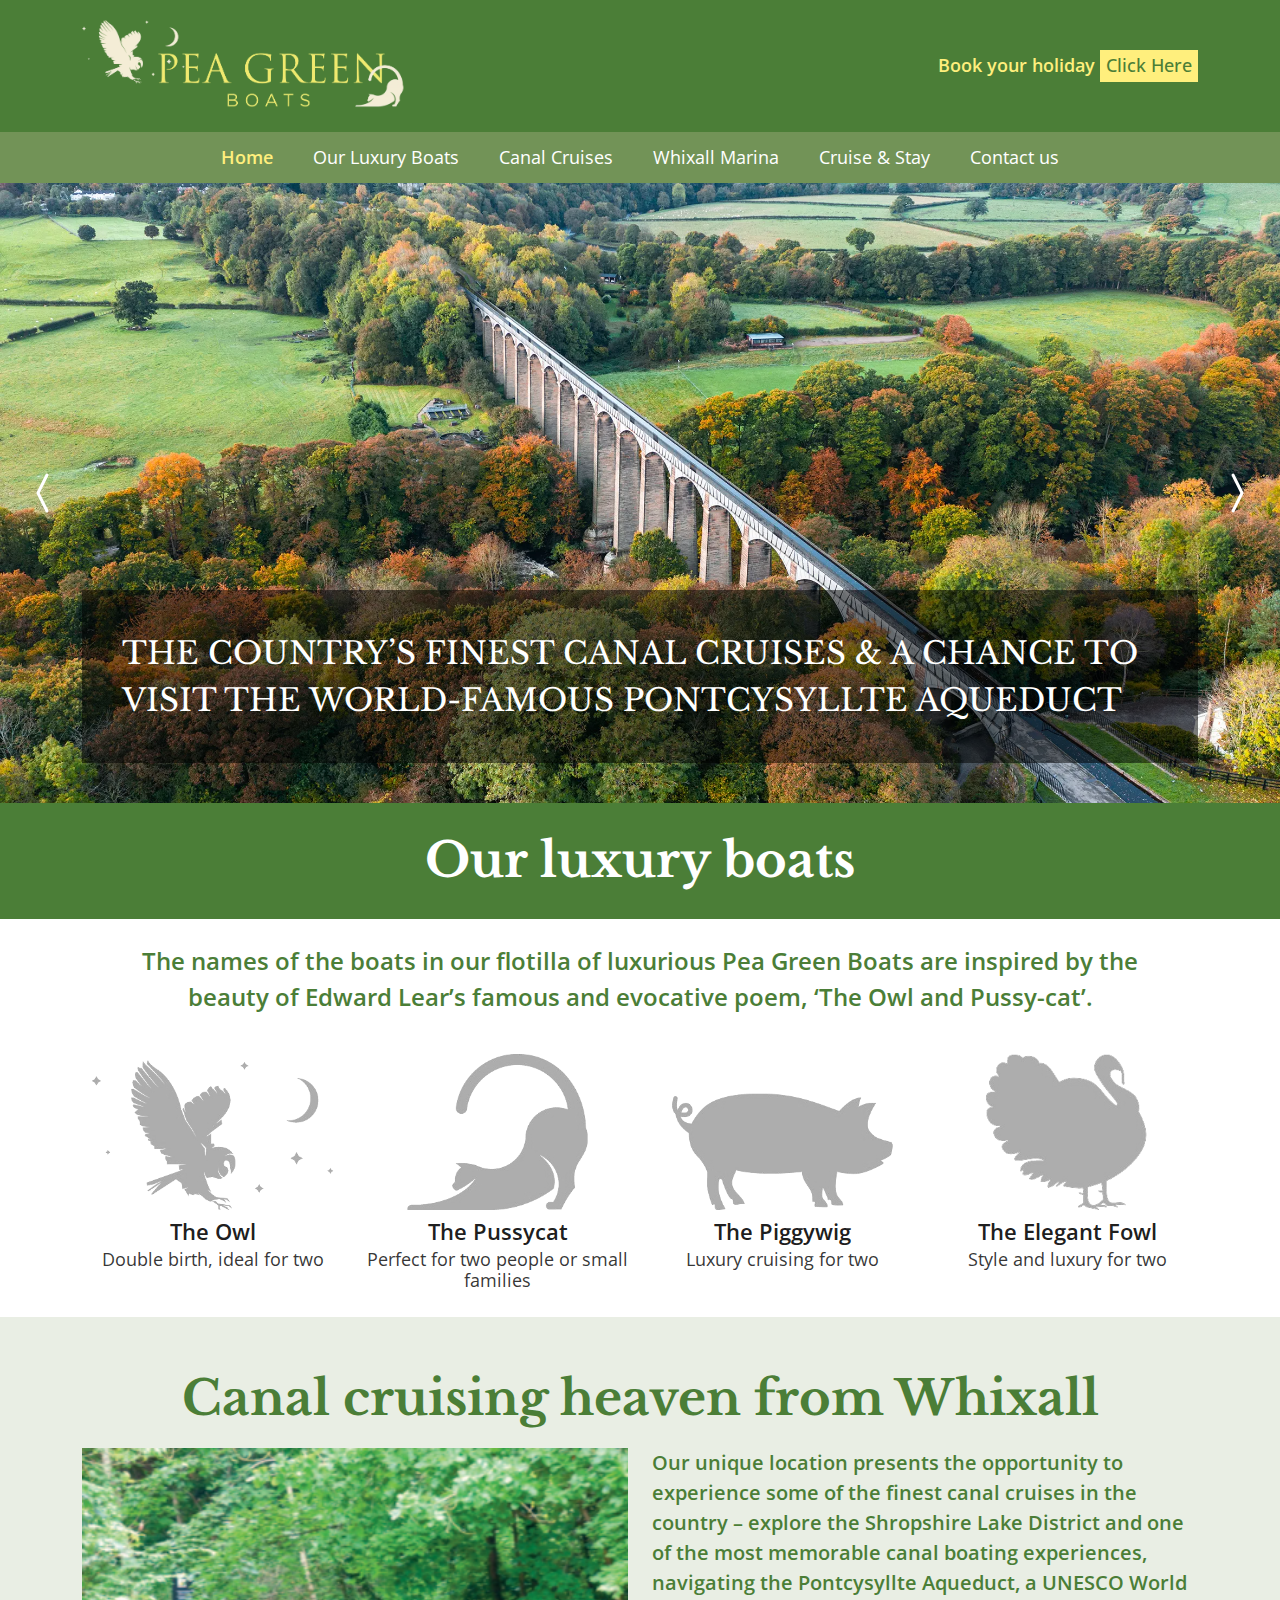
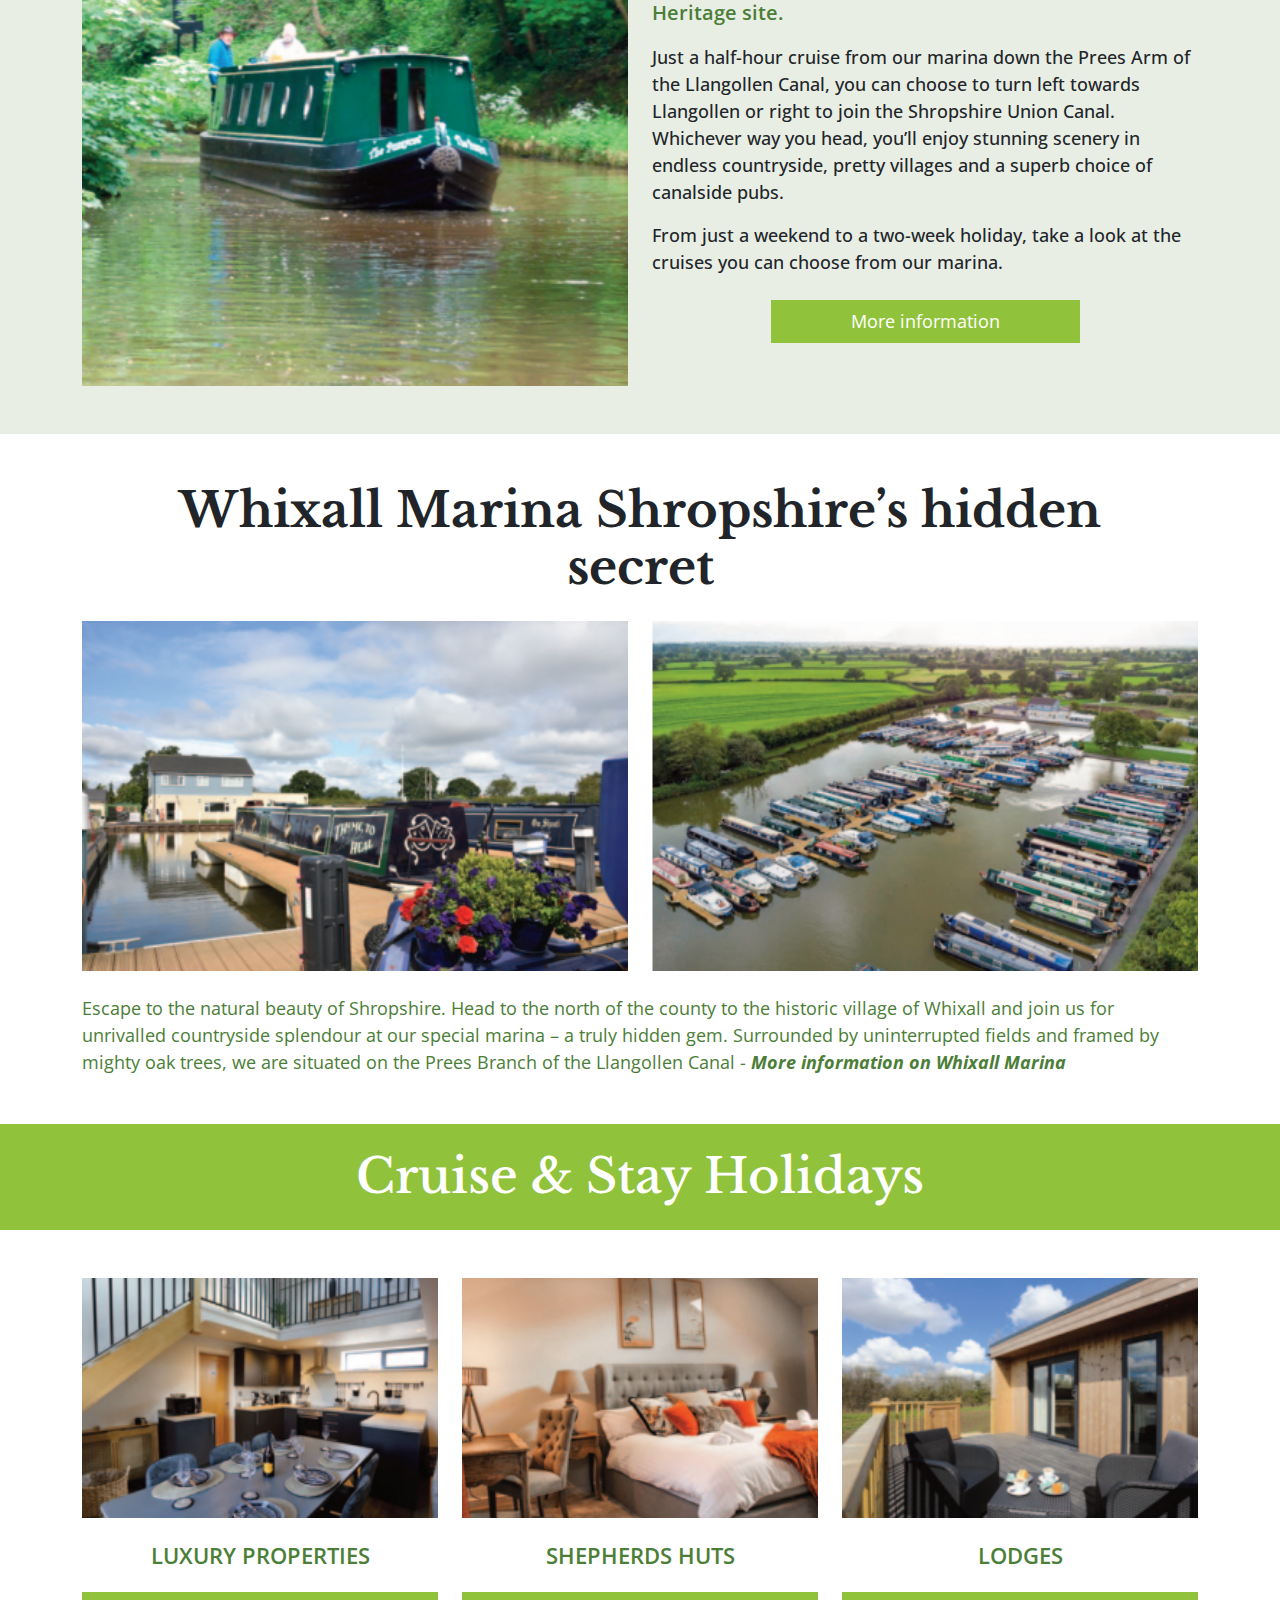
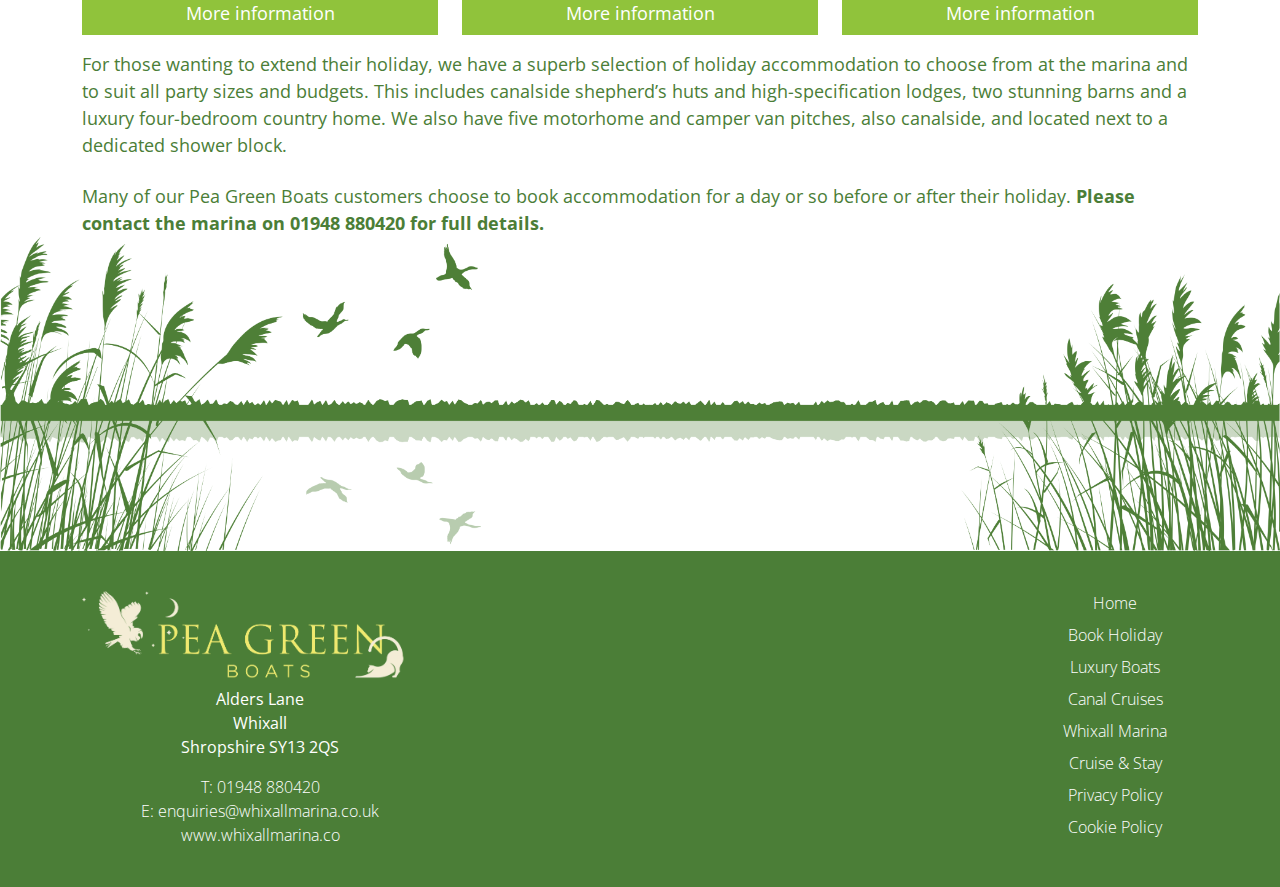
<file: index.html>
<!DOCTYPE html>
<html lang="en">
<head>
    <meta charset="UTF-8">
    <meta name="viewport" content="width=device-width, initial-scale=1.0">
    
    <!-- Title -->
    <title>Home - PeaGreenBoats</title>
    
    <!-- Favicon -->
    <link rel="shortcut icon" href="images/favicon.webp" type="image/x-icon">

    <!-- Font family -->
    <link rel="preconnect" href="https://fonts.googleapis.com">
    <link rel="preconnect" href="https://fonts.gstatic.com" crossorigin>
    <link href="https://fonts.googleapis.com/css2?family=Libre+Baskerville:ital,wght@0,400;0,700;1,400&family=Open+Sans:ital,wght@0,300..800;1,300..800&display=swap" rel="stylesheet">

    <!-- Font awesome -->
    <link rel="stylesheet" href="css/all.min.css">

    <!-- Bootstrap 5 -->
    <link rel="stylesheet" href="css/bootstrap.min.css">

    <!-- Slick CSS -->
    <link rel="stylesheet" href="css/slick.css">

    <!-- Animate CSS -->
    <link rel="stylesheet" href="css/animate.css">

    <!-- Main Style Sheet -->
    <link rel="stylesheet" href="css/style.css">

    <!-- Responsive Style Sheet -->
    <link rel="stylesheet" href="css/responsive.css">
</head>
<body>
    <!-- Header Start -->
    <header class="main-header">
        <!-- Header top start -->
        <div class="header-top">
            <div class="container">
                <div class="row justify-content-between align-items-center">
                    <div class="col-lg-4 col-md-5 col-6 col-xl-4 col-xxl-5">
                        <a href="index.html" class="w-100">
                            <img src="images/logo.webp" class="w-100" alt="PeaGreenBoats logo">
                        </a>
                    </div>
                    <div class="col-lg-6 col-md-6 col-6 text-end">
                        <div class="d-flex justify-content-end gap-3 align-items-center">
                            <p>
                                <span class="d-none d-sm-inline-block">Book your holiday</span>
                                <a href="#">
                                    <span class="d-none d-sm-inline-block">Click Here</span>
                                    <span class="d-sm-inline-block d-sm-none">Book Here</span>
                                </a>
                            </p>
                            <button type="button" class="solidbar">
                                <i class="fa-solid fa-bars"></i>
                            </button>
                        </div>
                    </div>
                </div>
            </div>
        </div>

        <!-- Header bottom start -->
        <div class="header-bottom">
            <div class="container">
                <div class="row">
                    <div class="col-lg-12">
                        <nav class="page-navigation">
                            <ul class="navigation-items d-lg-flex align-items-center justify-content-center">
                                <li>
                                    <a href="index.html" class="active">Home</a>
                                </li>
                                <li class="hover-dropdown">
                                    <a href="javascript:void(0);" class="hover-dropdown-parent">Our Luxury Boats</a>
                                    <ul class="hover-dropdown-child">
                                        <li>
                                            <a href="the_owl.html">The Owl</a>
                                        </li>
                                        <li>
                                            <a href="#">The Pussycat</a>
                                        </li>
                                        <li>
                                            <a href="#">The Piggywig</a>
                                        </li>
                                        <li>
                                            <a href="#">The Elegant Fowl</a>
                                        </li>
                                    </ul>
                                </li>
                                <li>
                                    <a href="canal_cruises.html">Canal Cruises</a>
                                </li>
                                <li>
                                    <a href="whixall_marina.html">Whixall Marina</a>
                                </li>
                                <li>
                                    <a href="#">Cruise & Stay</a>
                                </li>
                                <li>
                                    <a href="contact.html">Contact us</a>
                                </li>
                            </ul>
                        </nav>
                    </div>
                </div>
            </div>
        </div>
    </header>
    <!-- Header End -->

    <!-- Main Start -->
    <main>
        <!-- Home hero slider start -->
        <section class="home-hero-slider">
            <div class="prev">
                <svg xmlns="http://www.w3.org/2000/svg" fill="currentColor" class="bi bi-chevron-compact-left" viewBox="0 0 16 16">
                    <path fill-rule="evenodd" d="M9.224 1.553a.5.5 0 0 1 .223.67L6.56 8l2.888 5.776a.5.5 0 1 1-.894.448l-3-6a.5.5 0 0 1 0-.448l3-6a.5.5 0 0 1 .67-.223"/>
                </svg>
            </div>
            <div class="next">
                <svg xmlns="http://www.w3.org/2000/svg" fill="currentColor" class="bi bi-chevron-compact-right" viewBox="0 0 16 16">
                    <path fill-rule="evenodd" d="M6.776 1.553a.5.5 0 0 1 .671.223l3 6a.5.5 0 0 1 0 .448l-3 6a.5.5 0 1 1-.894-.448L9.44 8 6.553 2.224a.5.5 0 0 1 .223-.671"/>
                </svg>
            </div>
    
            <div class="hero-slider">
                <div class="slider-content position-relative" style="background: url(images/home/slider/1.webp) no-repeat center / cover;">
                    <div class="container h-100">
                        <div class="row h-100 align-items-end">
                            <div class="col-lg-12">
                                <div class="slider-content-inner">
                                    <h2
                                        data-animation="fadeInUp" 
                                        data-delay="0.5s"
                                    >The country’s finest canal cruises &
                                    a chance to visit the world-famous
                                    Pontcysyllte Aqueduct</h2>
                                </div>
                            </div>
                        </div>
                    </div>
                </div>
                <div class="slider-content position-relative" style="background: url(images/home/slider/1.webp) no-repeat center / cover;">
                    <div class="container h-100">
                        <div class="row h-100 align-items-end">
                            <div class="col-lg-12">
                                <div class="slider-content-inner">
                                    <h2
                                        data-animation="fadeInUp" 
                                        data-delay="0.5s"
                                    >The country’s finest canal cruises &
                                    a chance to visit the world-famous
                                    Pontcysyllte Aqueduct</h2>
                                </div>
                            </div>
                        </div>
                    </div>
                </div>
            </div>
        </section>
        <!-- Home hero slider end -->

        <!-- Our luxury boats start -->
        <section class="luxury-boats">
            <div class="top">
                <div class="container">
                    <div class="row">
                        <div class="col-lg-12 text-center">
                            <h1>Our luxury boats</h1>
                        </div>
                    </div>
                </div>
            </div>

            <div class="bottom py-4">
                <div class="container">
                    <div class="row justify-content-center">
                        <div class="col-xl-11 col-lg-12 text-center">
                            <p>
                                The names of the boats in our flotilla of luxurious Pea Green Boats are inspired by the
                                beauty of Edward Lear’s famous and evocative poem, ‘The Owl and Pussy-cat’.
                            </p>
                        </div>
                    </div>

                    <div class="card-grid gap-4">
                        <div class="w-100 text-center">
                            <div class="boat-card">
                                <a href="the_owl.html" class="w-100 h-100">
                                    <div class="img">
                                        <img class="w-100" src="images/home/boats/1_owl.png" alt="the owl boat">
                                    </div>
                                    <h5>The Owl</h5>
                                    <h6>Double birth, ideal for two</h6>
                                </a>
                            </div>
                        </div>
                        <div class="w-100 text-center">
                            <div class="boat-card">
                                <a href="#" class="w-100 h-100">
                                    <div class="img">
                                        <img class="w-100" src="images/home/boats/2_pussycat.png" alt="pussycat boat">
                                    </div>
                                    <h5>The Pussycat</h5>
                                    <h6>Perfect for two people
                                        or small families</h6>
                                </a>
                            </div>
                        </div>
                        <div class="w-100 text-center">
                            <div class="boat-card">
                                <a href="#" class="w-100 h-100">
                                    <div class="img">
                                        <img class="w-100" src="images/home/boats/3_piggywig.png" alt="Piggywig boat">
                                    </div>
                                    <h5>The Piggywig</h5>
                                    <h6>Luxury cruising
                                        for two</h6>
                                </a>
                            </div>
                        </div>
                        <div class="w-100 text-center">
                            <div class="boat-card">
                                <a href="#" class="w-100 h-100">
                                    <div class="img">
                                        <img class="w-100" src="images/home/boats/4_fowl.png" alt="the fowl boat">
                                    </div>
                                    <h5>The Elegant Fowl</h5>
                                    <h6>Style and luxury
                                        for two</h6>
                                </a>
                            </div>
                        </div>
                    </div>
                </div>
            </div>
        </section>
        <!-- Our luxury boats end -->

        <!-- Canal cruising start -->
        <section class="canal-cruising py-5">
            <div class="container">
                <div class="row">
                    <div class="col-lg-12 text-center">
                        <h2>Canal cruising heaven from Whixall</h2>
                    </div>
                </div>

                <div class="row mt-3">
                    <div class="col-lg-6">
                        <img class="w-100" src="images/home/canal_cruising.png" alt="canal cruising">
                    </div>
                    <div class="col-lg-6 mt-lg-0 mt-3">
                        <p class="text-primary-color">
                            Our unique location presents the
                            opportunity to experience some of the
                            finest canal cruises in the country – explore
                            the Shropshire Lake District and one of the
                            most memorable canal boating experiences,
                            navigating the Pontcysyllte Aqueduct, a
                            UNESCO World Heritage site.
                        </p>
                        <p class="mt-3">
                            Just a half-hour cruise from our marina down the
                            Prees Arm of the Llangollen Canal, you can choose to
                            turn left towards Llangollen or right to join the
                            Shropshire Union Canal. Whichever way you head,
                            you’ll enjoy stunning scenery in endless countryside,
                            pretty villages and a superb choice of canalside pubs.
                        </p>
                        <p class="mt-3">
                            From just a weekend to a two-week holiday, take a
                            look at the cruises you can choose from our marina.
                        </p>
                        <div class="mt-4 text-center">
                            <a href="#" class="action">More information</a>
                        </div>
                    </div>
                </div>
            </div>
        </section>
        <!-- Canal cruising end -->

        <!-- Whixall marina start -->
        <section class="whixall-marina py-5">
            <div class="container">
                <div class="row justify-content-center">
                    <div class="col-lg-10 text-center">
                        <h2>Whixall Marina <br class="d-lg-none">
                            Shropshire’s hidden secret</h2>
                    </div>
                </div>

                <div class="row my-4 images">
                    <div class="col-lg-6 col-md-6">
                        <img src="images/home/whixall_marina/1.png" class="w-100" alt="whixall marina">
                    </div>
                    <div class="col-lg-6 col-md-6 mt-md-0 mt-3">
                        <img src="images/home/whixall_marina/2.png" class="w-100" alt="whixall marina">
                    </div>
                </div>

                <div class="row">
                    <div class="col-lg-12">
                        <p>
                            Escape to the natural beauty of Shropshire. Head to the north of the county to the historic village of
                            Whixall and join us for unrivalled countryside splendour at our special marina – a truly hidden gem.
                            Surrounded by uninterrupted fields and framed by mighty oak trees, we are situated on the Prees Branch
                            of the Llangollen Canal - <b><em>More information on Whixall Marina</em></b>
                        </p>
                    </div>
                </div>
            </div>
        </section>
        <!-- Whixall marina end -->

        <!-- Cruise & Stay start -->
        <section class="cruise-stay">
            <div class="top">
                <div class="container">
                    <div class="row">
                        <div class="col-lg-12 text-center">
                            <h2>Cruise & Stay Holidays</h2>
                        </div>
                    </div>
                </div>
            </div>

            <div class="container">
                <div class="card-grid mt-5 gap-4">
                    <div class="w-100">
                        <div class="holiday-card text-center">
                            <div class="img">
                                <img src="images/home/stay_holidays/1.png" class="w-100" alt="holiday 1">
                            </div>
                            <h5>LUXURY PROPERTIES</h5>
                            <a href="#" class="action">More information</a>
                        </div>
                    </div>
                    <div class="w-100">
                        <div class="holiday-card text-center">
                            <div class="img">
                                <img src="images/home/stay_holidays/2.png" class="w-100" alt="holiday 1">
                            </div>
                            <h5>SHEPHERDS HUTS</h5>
                            <a href="#" class="action">More information</a>
                        </div>
                    </div>
                    <div class="w-100">
                        <div class="holiday-card text-center">
                            <div class="img">
                                <img src="images/home/stay_holidays/3.png" class="w-100" alt="holiday 1">
                            </div>
                            <h5>LODGES</h5>
                            <a href="#" class="action">More information</a>
                        </div>
                    </div>
                </div>

                <div class="row mt-3">
                    <div class="col-lg-12">
                        <p>
                            For those wanting to extend their holiday, we have a superb selection of holiday accommodation to choose
                            from at the marina and to suit all party sizes and budgets. This includes canalside shepherd’s huts and
                            high-specification lodges, two stunning barns and a luxury four-bedroom country home. We also have five
                            motorhome and camper van pitches, also canalside, and located next to a dedicated shower block.
                        </p>
                        <p class="mt-4">
                            Many of our Pea Green Boats customers choose to book accommodation for a day or so before or after
                            their holiday. <b>Please contact the marina on <a href="tel:01948880420">01948 880420</a> for full details.</b>
                        </p>
                    </div>
                </div>
            </div>
        </section>
        <!-- Cruise & Stay end -->

        <!-- Footer lake start -->
        <section class="footer-lake">
            <img src="images/footer_lake.png" class="w-100" alt="footer lake">
        </section>
        <!-- Footer lake end -->
    </main>
    <!-- Main End -->

    <!-- BTT Start -->
    <div class="btt" title="back to top">
        <i class="fa-solid fa-arrow-up"></i>
    </div>
    <!-- BTT End -->

    <!-- Footer css start -->
    <footer class="main-footer">
        <div class="container">
            <div class="row justify-content-between">
                <div class="col-lg-4 col-xl-4 col-xxl-5 col-md-4 col-sm-5">
                    <div class="logo text-center">
                        <img src="images/logo.webp" class="w-100" alt="logo">
                    </div>
                    <address class="mt-sm-1 mt-2 text-center">
                        Alders Lane <br>
                        Whixall <br>
                        Shropshire SY13 2QS
                    </address>
                    <ul class="contact-details mt-3 text-center">
                        <li>
                            T: <a href="tel:01948880420">01948 880420</a>
                        </li>
                        <li>
                            E: <a href="mailto:enquiries@whixallmarina.co.uk"> enquiries@whixallmarina.co.uk</a>
                        </li>
                        <li>
                            <a href="https://www.whixallmarina.co">www.whixallmarina.co</a>
                        </li>
                    </ul>
                </div>
                <div class="col-lg-3 col-xl-2 col-md-3 col-sm-4 text-center mt-sm-0 mt-2">
                    <ul class="footer-page-navigation">
                        <li>
                            <a href="index.html">Home</a>
                        </li>
                        <li>
                            <a href="#">Book Holiday</a>
                        </li>
                        <li>
                            <a href="the_owl.html">Luxury Boats</a>
                        </li>
                        <li>
                            <a href="canal_cruises.html">Canal Cruises</a>
                        </li>
                        <li>
                            <a href="whixall_marina.html">Whixall Marina</a>
                        </li>
                        <li>
                            <a href="#">Cruise & Stay</a>
                        </li>
                        <li>
                            <a href="#">Privacy Policy</a>
                        </li>
                        <li>
                            <a href="#">Cookie Policy</a>
                        </li>
                    </ul>
                </div>
            </div>
        </div>
    </footer>
    <!-- Footer css end -->
    
    <!-- jQuery version -->
    <script src="js/jquery-1.12.4.min.js"></script>
    
    <!-- Bootstrap 5 -->
    <script src="js/bootstrap.bundle.min.js"></script>
    
    <!-- Slick JS -->
    <script src="js/slick.min.js"></script>
    <script>
        // Hero Slider
        let heroSlider = $('.hero-slider');
        heroSlider.on('init', function (e, slick) {
            var $firstAnimatingElements = $('.slider-content:first-child').find('[data-animation]');
            doAnimations($firstAnimatingElements);
        });

        heroSlider.on('beforeChange', function (e, slick, currentSlide, nextSlide) {
            var $animatingElements = $('.slider-content[data-slick-index="' + nextSlide + '"]').find('[data-animation]');
            doAnimations($animatingElements);
        });

        heroSlider.slick({
            autoplay: true,
            autoplaySpeed: 6000,
            infinite: false,
            speed: 500,
            dots: false,
            arrows: true,
            fade: true,
            cssEase: 'linear',
            prevArrow: '.prev',
            nextArrow: '.next',
        });

        function doAnimations(elements) {
        var animationEndEvents = 'webkitAnimationEnd mozAnimationEnd MSAnimationEnd oanimationend animationend';
            elements.each(function () {
                var $this = $(this);
                var $animationDelay = $this.data('delay');
                var $animationType = 'animated ' + $this.data('animation');
                $this.css({
                    'animation-delay': $animationDelay,
                    '-webkit-animation-delay': $animationDelay
                });
                $this.addClass($animationType).one(animationEndEvents, function () {
                    $this.removeClass($animationType);
                });
            });
        }
    </script>
    
    <!-- Main Script Sheet -->
    <script src="js/script.js"></script>
</body>
</html>
</file>
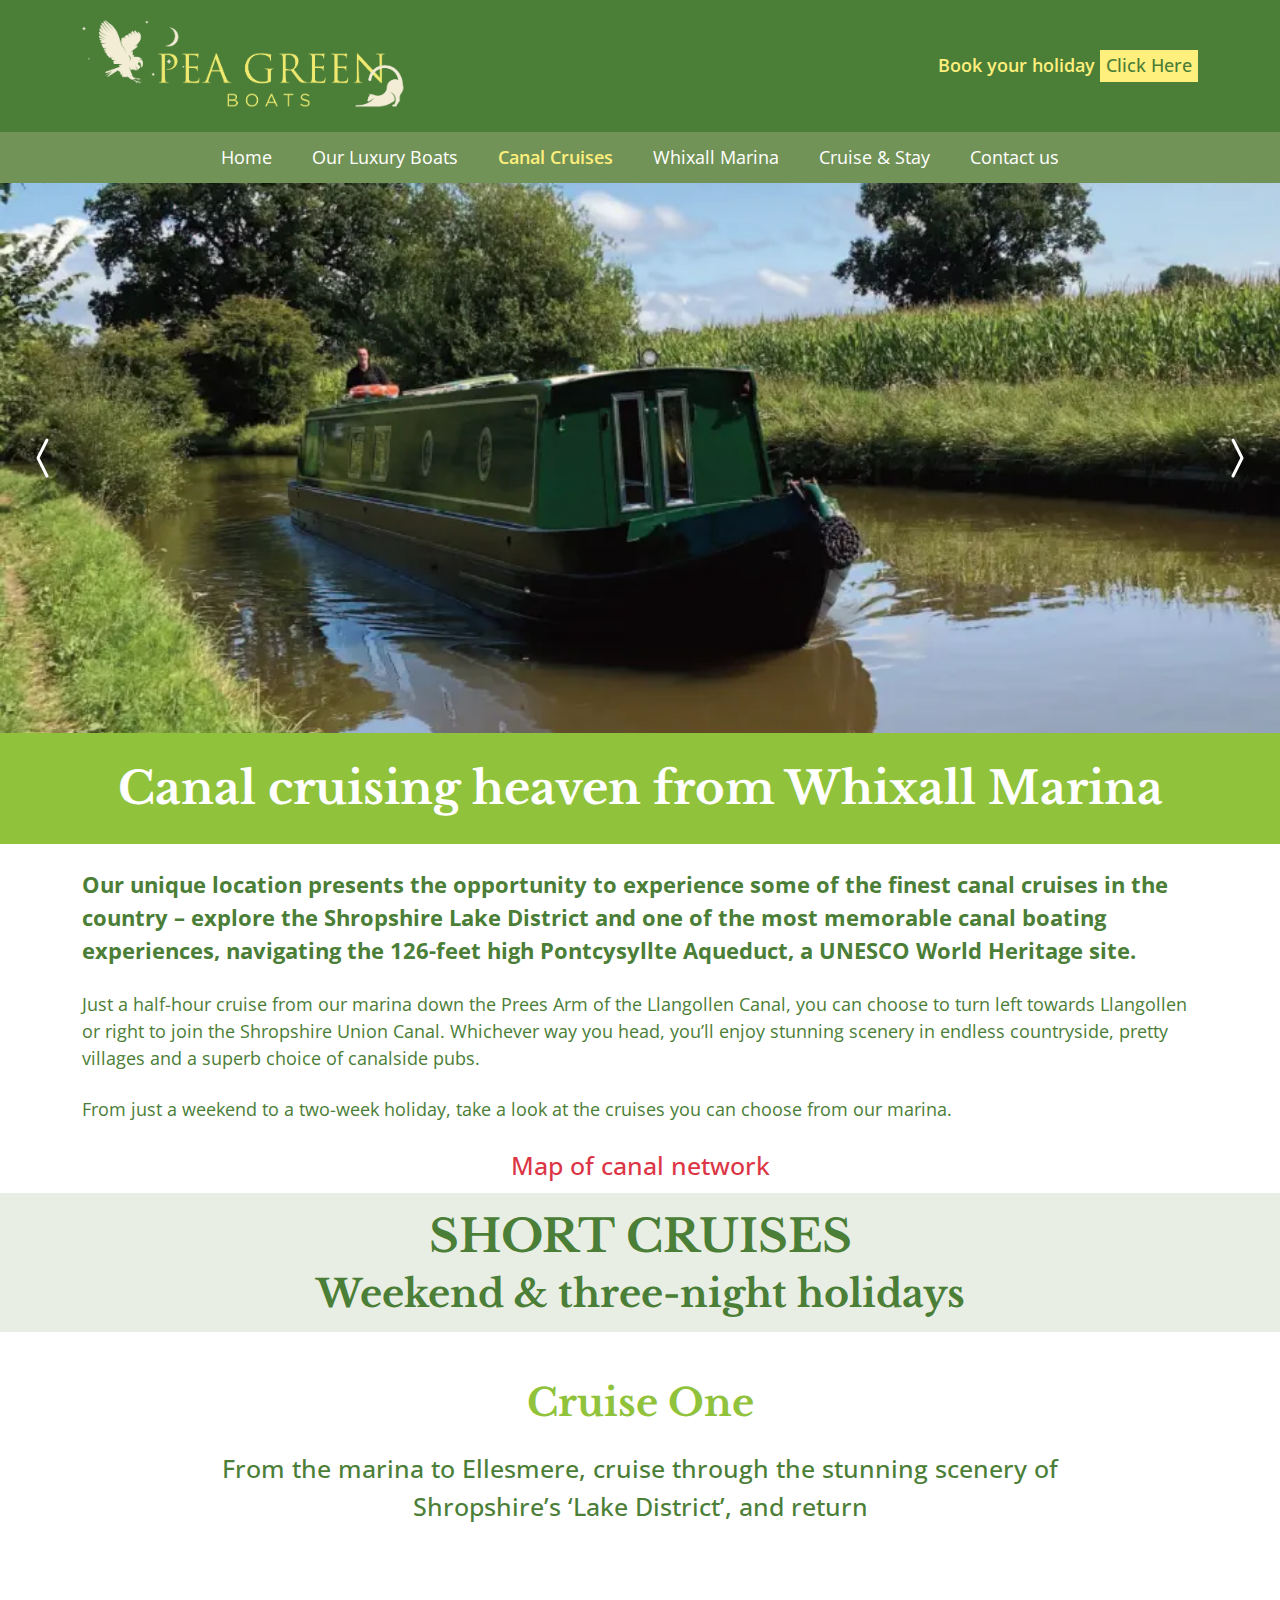
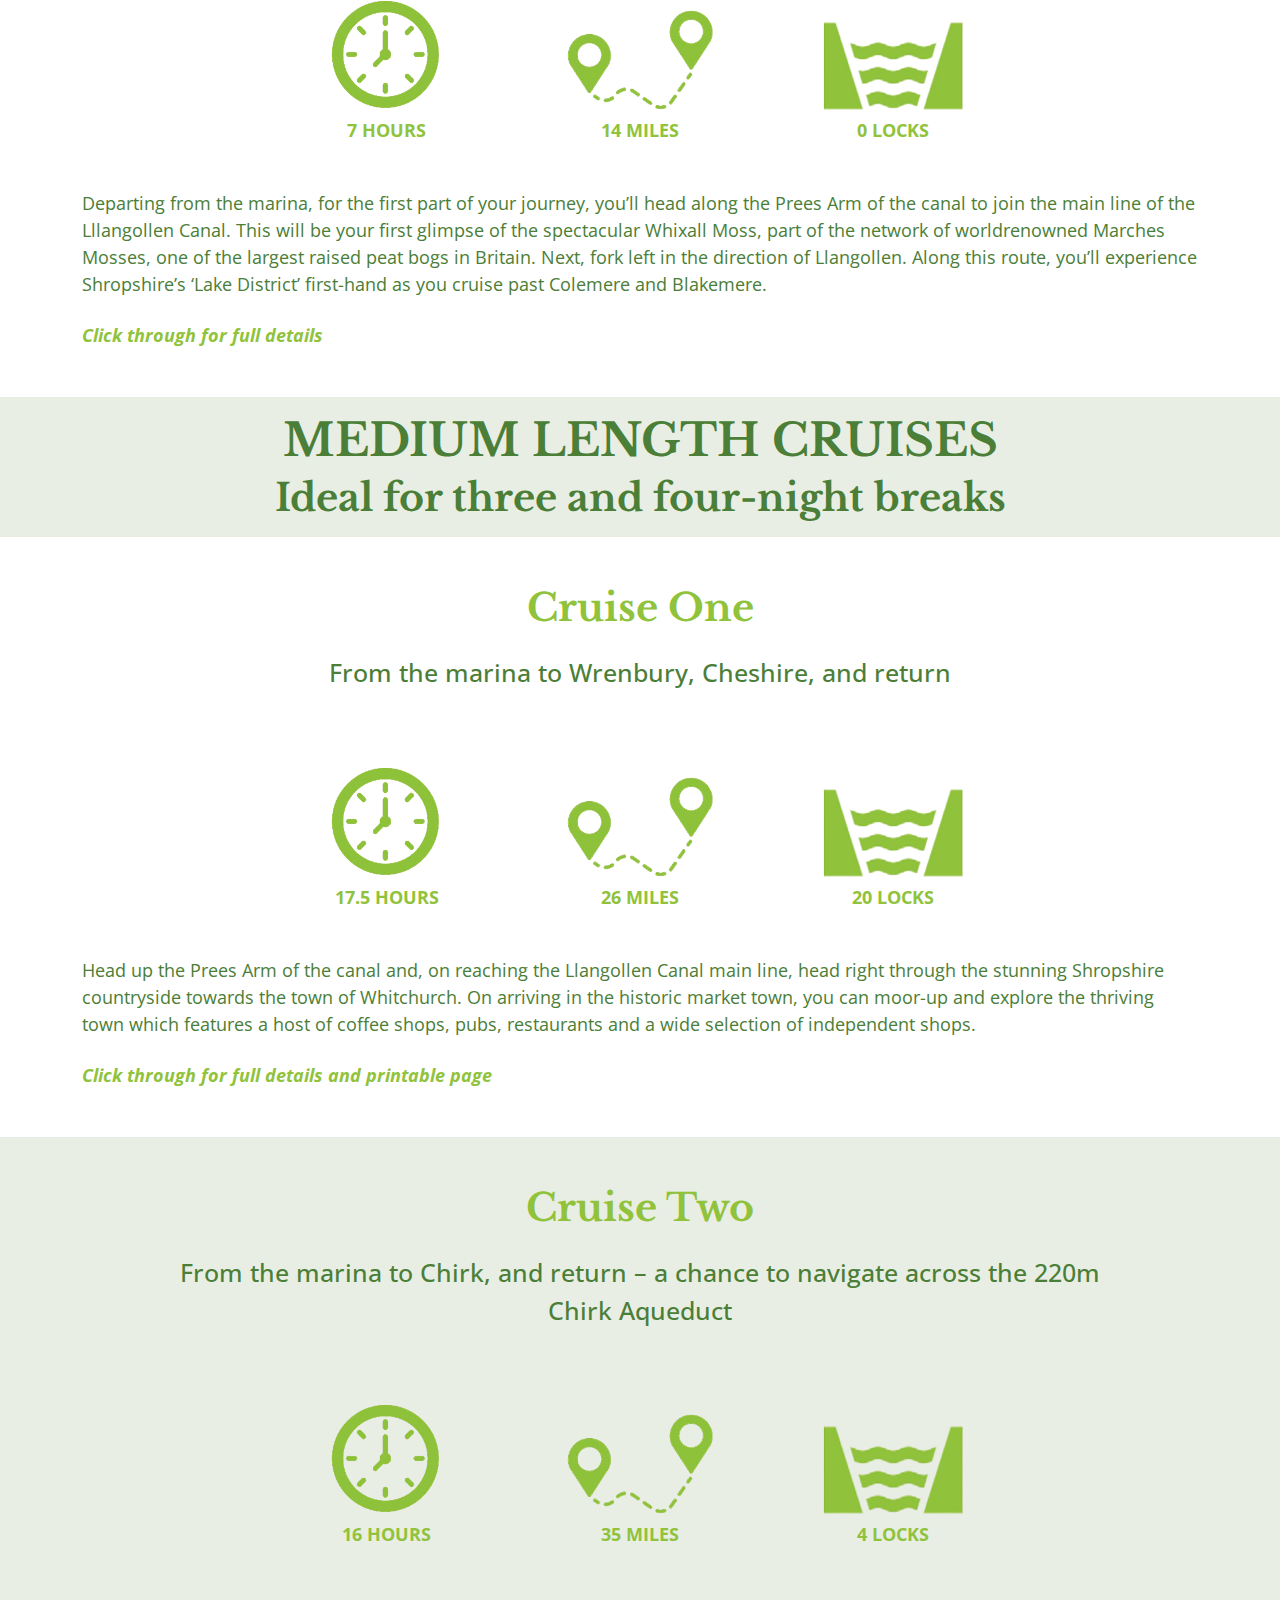
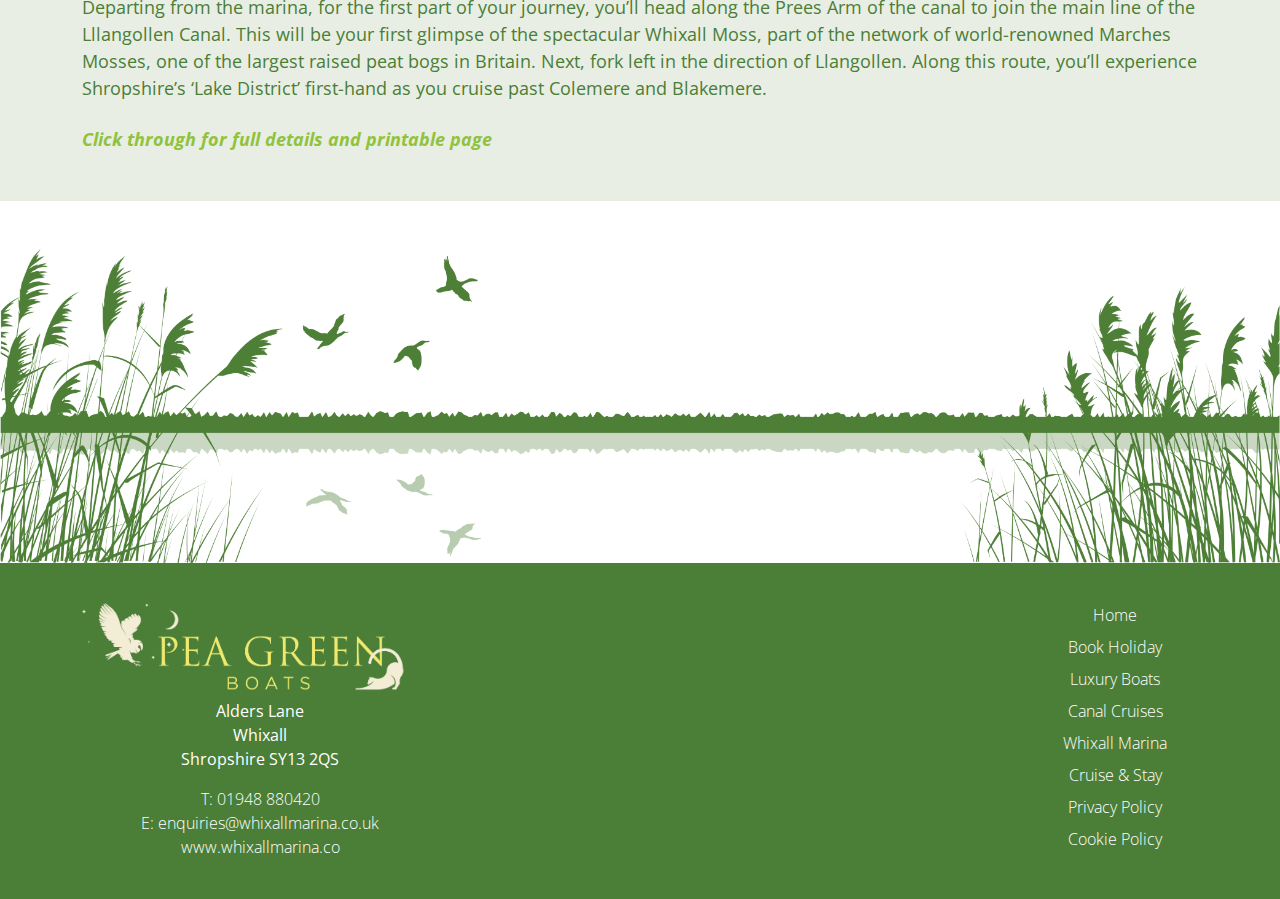
<file: canal_cruises.html>
<!DOCTYPE html>
<html lang="en">
<head>
    <meta charset="UTF-8">
    <meta name="viewport" content="width=device-width, initial-scale=1.0">
    
    <!-- Title -->
    <title>Canal Cruises - PeaGreenBoats</title>
    
    <!-- Favicon -->
    <link rel="shortcut icon" href="images/favicon.webp" type="image/x-icon">

    <!-- Font family -->
    <link rel="preconnect" href="https://fonts.googleapis.com">
    <link rel="preconnect" href="https://fonts.gstatic.com" crossorigin>
    <link href="https://fonts.googleapis.com/css2?family=Libre+Baskerville:ital,wght@0,400;0,700;1,400&family=Open+Sans:ital,wght@0,300..800;1,300..800&display=swap" rel="stylesheet">

    <!-- Font awesome -->
    <link rel="stylesheet" href="css/all.min.css">

    <!-- Bootstrap 5 -->
    <link rel="stylesheet" href="css/bootstrap.min.css">

    <!-- Slick CSS -->
    <link rel="stylesheet" href="css/slick.css">

    <!-- Animate CSS -->
    <link rel="stylesheet" href="css/animate.css">

    <!-- Main Style Sheet -->
    <link rel="stylesheet" href="css/style.css">

    <!-- Responsive Style Sheet -->
    <link rel="stylesheet" href="css/responsive.css">
</head>
<body>
    <!-- Header Start -->
    <header class="main-header">
        <!-- Header top start -->
        <div class="header-top">
            <div class="container">
                <div class="row justify-content-between align-items-center">
                    <div class="col-lg-4 col-md-5 col-6 col-xl-4 col-xxl-5">
                        <a href="index.html" class="w-100">
                            <img src="images/logo.webp" class="w-100" alt="PeaGreenBoats logo">
                        </a>
                    </div>
                    <div class="col-lg-6 col-md-6 col-6 text-end">
                        <p>Book your holiday <a href="#">Click Here</a></p>
                    </div>
                </div>
            </div>
        </div>

        <!-- Header bottom start -->
        <div class="header-bottom">
            <div class="container">
                <div class="row">
                    <div class="col-lg-12">
                        <nav class="page-navigation">
                            <ul class="navigation-items d-lg-flex align-items-center justify-content-center">
                                <li>
                                    <a href="index.html">Home</a>
                                </li>
                                <li class="hover-dropdown">
                                    <a href="javascript:void(0);" class="hover-dropdown-parent">Our Luxury Boats</a>
                                    <ul class="hover-dropdown-child">
                                        <li>
                                            <a href="the_owl.html">The Owl</a>
                                        </li>
                                        <li>
                                            <a href="#">The Pussycat</a>
                                        </li>
                                        <li>
                                            <a href="#">The Piggywig</a>
                                        </li>
                                        <li>
                                            <a href="#">The Elegant Fowl</a>
                                        </li>
                                    </ul>
                                </li>
                                <li>
                                    <a href="canal_cruises.html" class="active">Canal Cruises</a>
                                </li>
                                <li>
                                    <a href="whixall_marina.html">Whixall Marina</a>
                                </li>
                                <li>
                                    <a href="#">Cruise & Stay</a>
                                </li>
                                <li>
                                    <a href="contact.html">Contact us</a>
                                </li>
                            </ul>
                        </nav>
                        <div class="d-flex justify-content-end">
                            <button type="button" class="solidbar">
                                <i class="fa-solid fa-bars"></i>
                            </button>
                        </div>
                    </div>
                </div>
            </div>
        </div>
    </header>
    <!-- Header End -->

    <!-- Main Start -->
    <main>
        <!-- Page slider start -->
        <section class="page-hero-slider">
            <div class="prev">
                <svg xmlns="http://www.w3.org/2000/svg" fill="currentColor" class="bi bi-chevron-compact-left" viewBox="0 0 16 16">
                    <path fill-rule="evenodd" d="M9.224 1.553a.5.5 0 0 1 .223.67L6.56 8l2.888 5.776a.5.5 0 1 1-.894.448l-3-6a.5.5 0 0 1 0-.448l3-6a.5.5 0 0 1 .67-.223"/>
                </svg>
            </div>
            <div class="next">
                <svg xmlns="http://www.w3.org/2000/svg" fill="currentColor" class="bi bi-chevron-compact-right" viewBox="0 0 16 16">
                    <path fill-rule="evenodd" d="M6.776 1.553a.5.5 0 0 1 .671.223l3 6a.5.5 0 0 1 0 .448l-3 6a.5.5 0 1 1-.894-.448L9.44 8 6.553 2.224a.5.5 0 0 1 .223-.671"/>
                </svg>
            </div>
    
            <div class="page-slider">
                <div class="slider-content position-relative" style="background: url(images/canal_cruises/slider/1.webp) no-repeat center / cover;">
                </div>
                <div class="slider-content position-relative" style="background: url(images/canal_cruises/slider/1.webp) no-repeat center / cover;">
                </div>
            </div>
        </section>
        <!-- Page slider end -->

        <!-- Canal cruising heaven start -->
        <section class="canal-cruising-heaven">
            <div class="top">
                <div class="container">
                    <div class="row">
                        <div class="col-lg-12 text-center">
                            <h1>Canal cruising heaven from Whixall Marina</h1>
                        </div>
                    </div>
                </div>
            </div>

            <div class="container my-4">
                <div class="row">
                    <div class="col-lg-12">
                        <p class="text-lg">
                            Our unique location presents the opportunity to experience some of the finest canal
                            cruises in the country – explore the Shropshire Lake District and one of the most
                            memorable canal boating experiences, navigating the 126-feet high Pontcysyllte
                            Aqueduct, a UNESCO World Heritage site.
                        </p>
                        <p class="mt-4">
                            Just a half-hour cruise from our marina down the Prees Arm of the Llangollen Canal, you can choose to turn left towards
                            Llangollen or right to join the Shropshire Union Canal. Whichever way you head, you’ll enjoy stunning scenery in endless
                            countryside, pretty villages and a superb choice of canalside pubs. 
                        </p>
                        <p class="mt-4">
                            From just a weekend to a two-week holiday, take a look at the cruises you can choose from our marina.
                        </p>
                    </div>
                </div>
            </div>
        </section>
        <!-- Canal cruising heaven end -->

        <!-- Canal map start -->
        <section class="canal-map">
            <div class="container">
                <div class="row mb-2">
                    <div class="col-lg-12 text-center">
                        <h5 class="text-danger">Map of canal network</h5>
                    </div>
                </div>
            </div>

            <!-- Short cruises start -->
            <div class="canal-map-title">
                <div class="container">
                    <div class="row">
                        <div class="col-lg-12 text-center">
                            <h2 class="text-uppercase">SHORT CRUISES</h2>
                            <h3>Weekend & three-night holidays</h3>
                        </div>
                    </div>
                </div>
            </div>

            <div class="container my-5">
                <div class="row justify-content-center">
                    <div class="col-xl-10 col-lg-12 text-center">
                        <h4>Cruise One</h4>
                        <h5 class="mt-4">
                            From the marina to Ellesmere, cruise through the stunning scenery of
                            Shropshire’s ‘Lake District’, and return
                        </h5>
                    </div>
                </div>

                <div class="row justify-content-center my-5">
                    <div class="col-lg-10 col-xl-8">
                        <div class="card-grid gap-sm-4 gap-2">
                            <div class="w-100">
                                <div class="img">
                                    <img class="w-100" src="images/canal_cruises/icon/1_clock.png" alt="clock">
                                </div>
                                <h6>7 HOURS</h6>
                            </div>
                            <div class="w-100">
                                <div class="img">
                                    <img class="w-100" src="images/canal_cruises/icon/2_destination.png" alt="destination">
                                </div>
                                <h6>14 MILES</h6>
                            </div>
                            <div class="w-100">
                                <div class="img">
                                    <img class="w-100" src="images/canal_cruises/icon/3_locks.png" alt="locks">
                                </div>
                                <h6>0 LOCKS</h6>
                            </div>
                        </div>
                    </div>
                </div>

                <div class="row">
                    <div class="col-lg-12">
                        <p>
                            Departing from the marina, for the first part of your journey, you’ll head along the Prees Arm of the canal to join the main
                            line of the Lllangollen Canal. This will be your first glimpse of the spectacular Whixall Moss, part of the network of worldrenowned Marches Mosses, one of the largest raised peat bogs in Britain. Next, fork left in the direction of Llangollen.
                            Along this route, you’ll experience Shropshire’s ‘Lake District’ first-hand as you cruise past Colemere and Blakemere.
                        </p>
                        <a href="#" class="mt-4">
                            <b><em>Click through for full details</em></b>
                        </a>
                    </div>
                </div>
            </div>

            <!-- Medium cruises start -->
            <div class="canal-map-title">
                <div class="container">
                    <div class="row">
                        <div class="col-lg-12 text-center">
                            <h2 class="text-uppercase">MEDIUM LENGTH CRUISES</h2>
                            <h3>Ideal for three and four-night breaks</h3>
                        </div>
                    </div>
                </div>
            </div>

            <div class="container my-5">
                <div class="row justify-content-center">
                    <div class="col-xl-10 col-lg-12 text-center">
                        <h4>Cruise One</h4>
                        <h5 class="mt-4">
                            From the marina to Wrenbury, Cheshire, and return
                        </h5>
                    </div>
                </div>

                <div class="row justify-content-center my-5">
                    <div class="col-lg-10 col-xl-8">
                        <div class="card-grid gap-sm-4 gap-2">
                            <div class="w-100">
                                <div class="img">
                                    <img class="w-100" src="images/canal_cruises/icon/1_clock.png" alt="clock">
                                </div>
                                <h6>17.5 HOURS</h6>
                            </div>
                            <div class="w-100">
                                <div class="img">
                                    <img class="w-100" src="images/canal_cruises/icon/2_destination.png" alt="destination">
                                </div>
                                <h6>26 MILES</h6>
                            </div>
                            <div class="w-100">
                                <div class="img">
                                    <img class="w-100" src="images/canal_cruises/icon/3_locks.png" alt="locks">
                                </div>
                                <h6>20 LOCKS</h6>
                            </div>
                        </div>
                    </div>
                </div>

                <div class="row">
                    <div class="col-lg-12">
                        <p>
                            Head up the Prees Arm of the canal and, on reaching the Llangollen Canal main line, head right through the stunning
                            Shropshire countryside towards the town of Whitchurch. On arriving in the historic market town, you can moor-up and
                            explore the thriving town which features a host of coffee shops, pubs, restaurants and a wide selection of independent shops.
                        </p>
                        <a href="#" class="mt-4">
                            <b><em>Click through for full details and printable page</em></b>
                        </a>
                    </div>
                </div>
            </div>

            <div class="py-5 bg-gray">
                <div class="container">
                    <div class="row justify-content-center">
                        <div class="col-xl-10 col-lg-12 text-center">
                            <h4>Cruise Two</h4>
                            <h5 class="mt-4">
                                From the marina to Chirk, and return – a chance to navigate across the
                                220m Chirk Aqueduct
                            </h5>
                        </div>
                    </div>
                    <div class="row justify-content-center my-5">
                        <div class="col-lg-10 col-xl-8">
                            <div class="card-grid gap-sm-4 gap-2">
                                <div class="w-100">
                                    <div class="img">
                                        <img class="w-100" src="images/canal_cruises/icon/1_clock.png" alt="clock">
                                    </div>
                                    <h6>16 HOURS</h6>
                                </div>
                                <div class="w-100">
                                    <div class="img">
                                        <img class="w-100" src="images/canal_cruises/icon/2_destination.png" alt="destination">
                                    </div>
                                    <h6>35 MILES</h6>
                                </div>
                                <div class="w-100">
                                    <div class="img">
                                        <img class="w-100" src="images/canal_cruises/icon/3_locks.png" alt="locks">
                                    </div>
                                    <h6>4 LOCKS</h6>
                                </div>
                            </div>
                        </div>
                    </div>
                    <div class="row">
                        <div class="col-lg-12">
                            <p>
                                Departing from the marina, for the first part of your journey, you’ll head along the Prees Arm of the canal to join the main line
                                of the Lllangollen Canal. This will be your first glimpse of the spectacular Whixall Moss, part of the network of world-renowned
                                Marches Mosses, one of the largest raised peat bogs in Britain. Next, fork left in the direction of Llangollen. Along this route,
                                you’ll experience Shropshire’s ‘Lake District’ first-hand as you cruise past Colemere and Blakemere.
                            </p>
                            <a href="#" class="mt-4">
                                <b><em>Click through for full details and printable page</em></b>
                            </a>
                        </div>
                    </div>
                </div>
            </div>
        </section>
        <!-- Canal map end -->

        <!-- Footer lake start -->
        <section class="footer-lake mt-5">
            <img src="images/footer_lake.png" class="w-100" alt="footer lake">
        </section>
        <!-- Footer lake end -->
    </main>
    <!-- Main End -->

    <!-- BTT Start -->
    <div class="btt" title="back to top">
        <i class="fa-solid fa-arrow-up"></i>
    </div>
    <!-- BTT End -->

    <!-- Footer css start -->
    <footer class="main-footer">
        <div class="container">
            <div class="row justify-content-between">
                <div class="col-lg-4 col-xl-4 col-xxl-5 col-md-4 col-sm-5">
                    <div class="logo text-center">
                        <img src="images/logo.webp" class="w-100" alt="logo">
                    </div>
                    <address class="mt-sm-1 mt-2 text-center">
                        Alders Lane <br>
                        Whixall <br>
                        Shropshire SY13 2QS
                    </address>
                    <ul class="contact-details mt-3 text-center">
                        <li>
                            T: <a href="tel:01948880420">01948 880420</a>
                        </li>
                        <li>
                            E: <a href="mailto:enquiries@whixallmarina.co.uk"> enquiries@whixallmarina.co.uk</a>
                        </li>
                        <li>
                            <a href="https://www.whixallmarina.co">www.whixallmarina.co</a>
                        </li>
                    </ul>
                </div>
                <div class="col-lg-3 col-xl-2 col-md-3 col-sm-4 text-center mt-sm-0 mt-2">
                    <ul class="footer-page-navigation">
                        <li>
                            <a href="index.html">Home</a>
                        </li>
                        <li>
                            <a href="#">Book Holiday</a>
                        </li>
                        <li>
                            <a href="the_owl.html">Luxury Boats</a>
                        </li>
                        <li>
                            <a href="canal_cruises.html">Canal Cruises</a>
                        </li>
                        <li>
                            <a href="whixall_marina.html">Whixall Marina</a>
                        </li>
                        <li>
                            <a href="#">Cruise & Stay</a>
                        </li>
                        <li>
                            <a href="#">Privacy Policy</a>
                        </li>
                        <li>
                            <a href="#">Cookie Policy</a>
                        </li>
                    </ul>
                </div>
            </div>
        </div>
    </footer>
    <!-- Footer css end -->
    
    <!-- jQuery version -->
    <script src="js/jquery-1.12.4.min.js"></script>
    
    <!-- Bootstrap 5 -->
    <script src="js/bootstrap.bundle.min.js"></script>
    
    <!-- Slick JS -->
    <script src="js/slick.min.js"></script>
    <script>
        // Page Slider
        let heroSlider = $('.page-slider');
        
        heroSlider.slick({
            autoplay: true,
            autoplaySpeed: 6000,
            infinite: true,
            speed: 500,
            dots: false,
            arrows: true,
            fade: true,
            cssEase: 'linear',
            prevArrow: '.prev',
            nextArrow: '.next',
        });
    </script>
    
    <!-- Main Script Sheet -->
    <script src="js/script.js"></script>
</body>
</html>
</file>
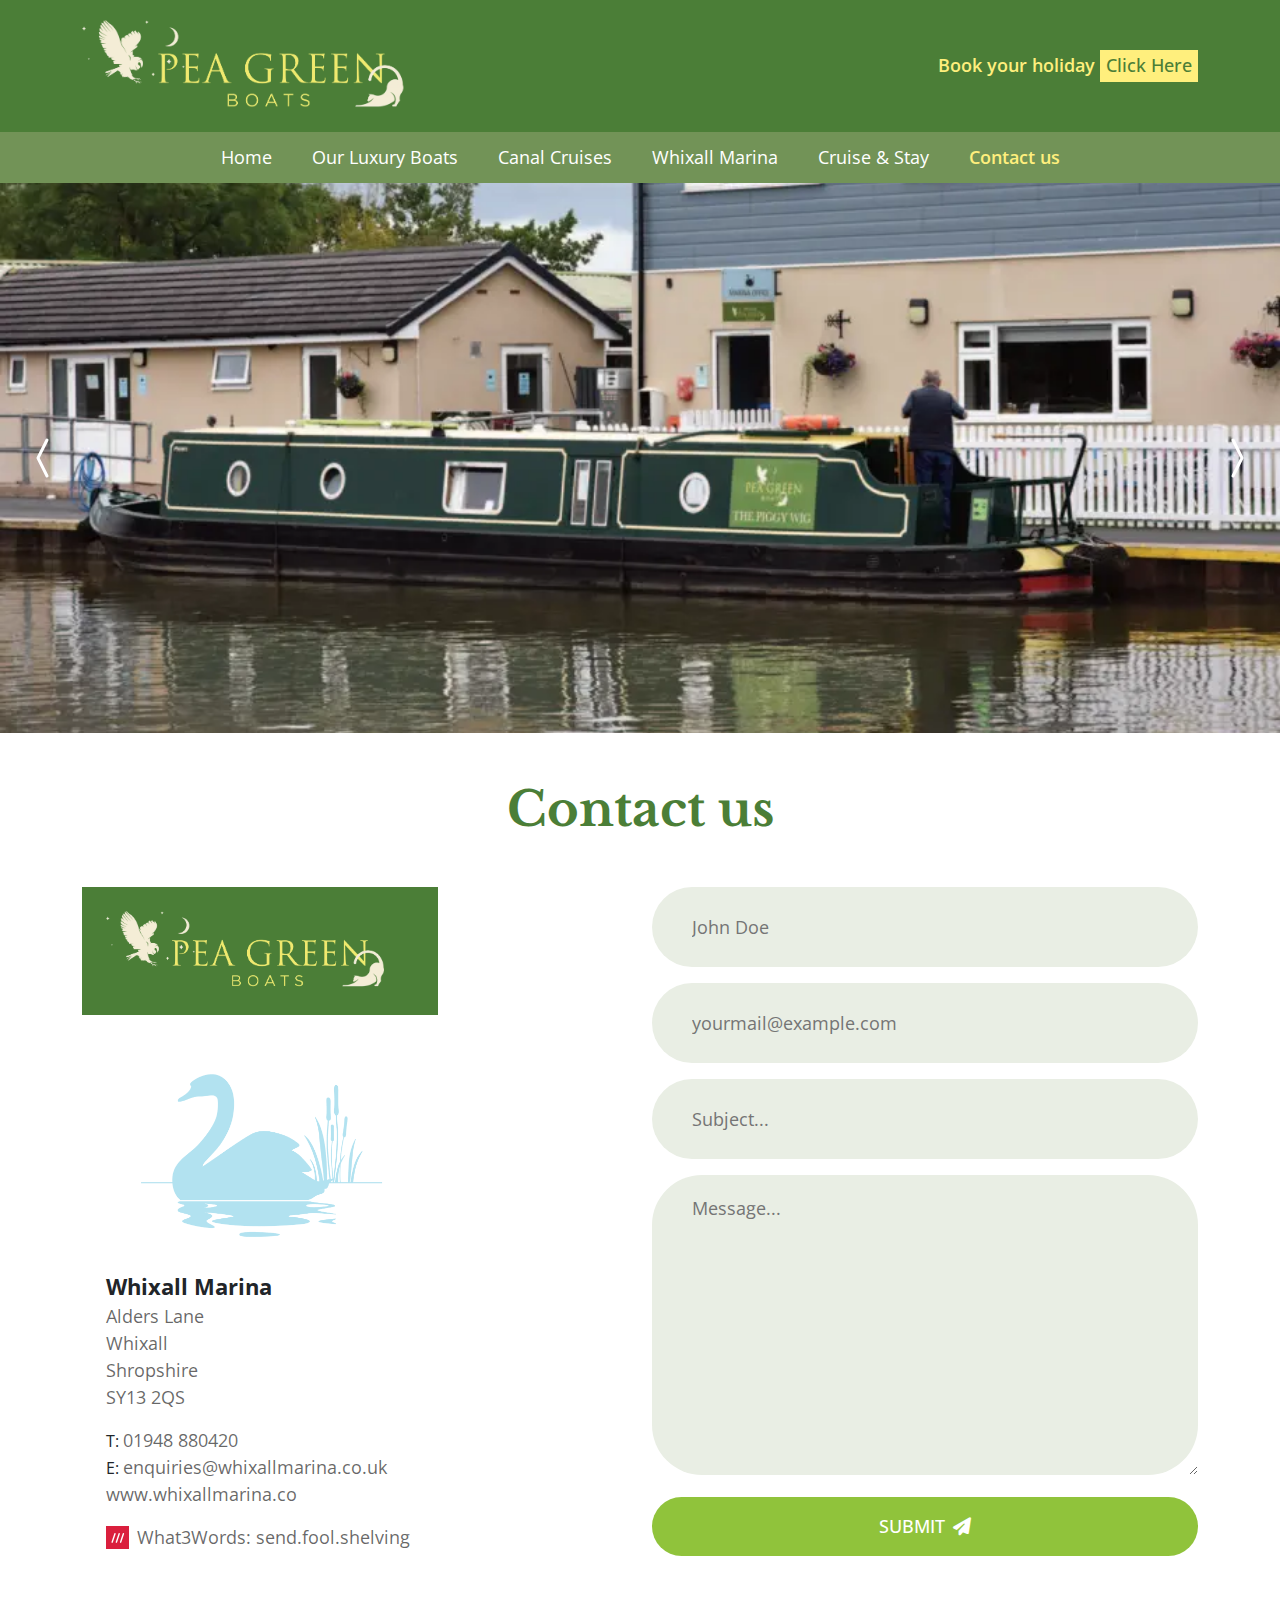
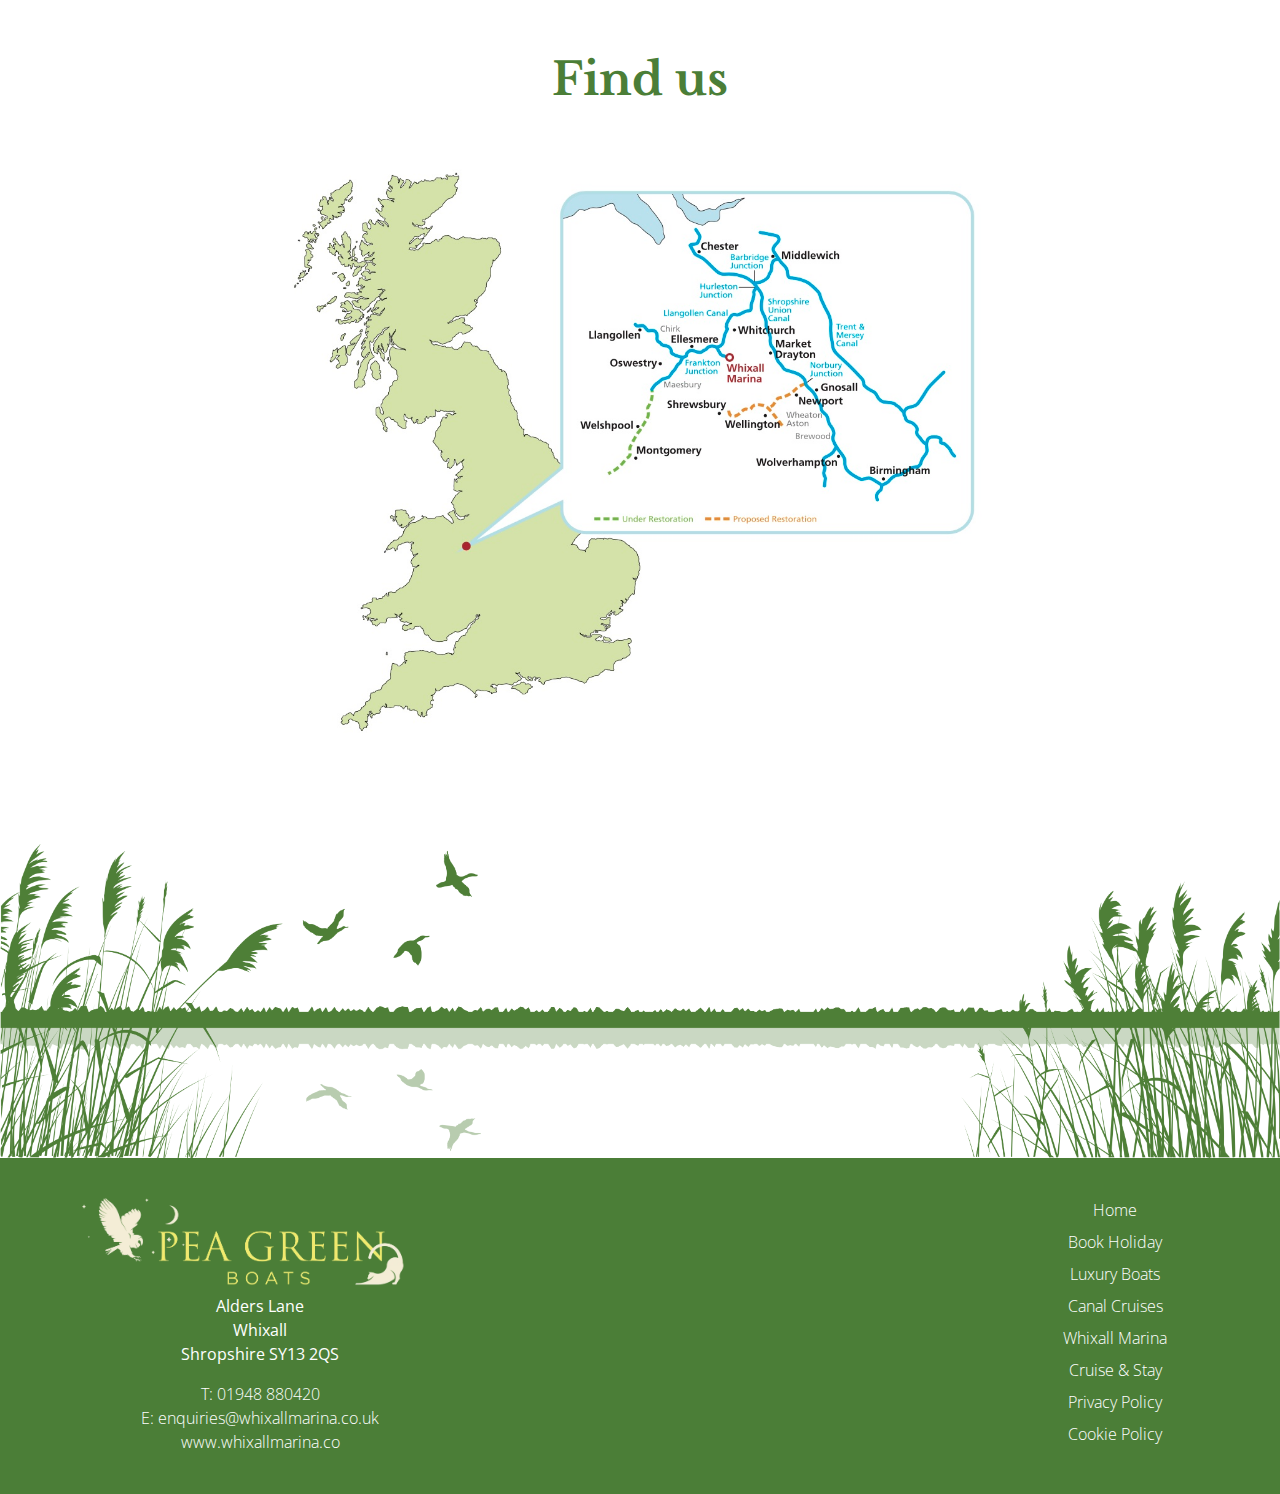
<file: contact.html>
<!DOCTYPE html>
<html lang="en">
<head>
    <meta charset="UTF-8">
    <meta name="viewport" content="width=device-width, initial-scale=1.0">
    
    <!-- Title -->
    <title>Contact - PeaGreenBoats</title>
    
    <!-- Favicon -->
    <link rel="shortcut icon" href="images/favicon.webp" type="image/x-icon">

    <!-- Font family -->
    <link rel="preconnect" href="https://fonts.googleapis.com">
    <link rel="preconnect" href="https://fonts.gstatic.com" crossorigin>
    <link href="https://fonts.googleapis.com/css2?family=Libre+Baskerville:ital,wght@0,400;0,700;1,400&family=Open+Sans:ital,wght@0,300..800;1,300..800&display=swap" rel="stylesheet">

    <!-- Font awesome -->
    <link rel="stylesheet" href="css/all.min.css">

    <!-- Bootstrap 5 -->
    <link rel="stylesheet" href="css/bootstrap.min.css">

    <!-- Slick CSS -->
    <link rel="stylesheet" href="css/slick.css">

    <!-- Animate CSS -->
    <link rel="stylesheet" href="css/animate.css">

    <!-- Main Style Sheet -->
    <link rel="stylesheet" href="css/style.css">

    <!-- Responsive Style Sheet -->
    <link rel="stylesheet" href="css/responsive.css">
</head>
<body>
    <!-- Header Start -->
    <header class="main-header">
        <!-- Header top start -->
        <div class="header-top">
            <div class="container">
                <div class="row justify-content-between align-items-center">
                    <div class="col-lg-4 col-md-5 col-6 col-xl-4 col-xxl-5">
                        <a href="index.html" class="w-100 main-logo">
                            <img src="images/logo.webp" class="w-100" alt="PeaGreenBoats logo">
                        </a>
                    </div>
                    <div class="col-lg-6 col-md-6 col-6 text-end">
                        <div class="d-flex justify-content-end gap-3 align-items-center">
                            <p>
                                <span class="d-none d-sm-inline-block">Book your holiday</span>
                                <a href="#">
                                    <span class="d-none d-sm-inline-block">Click Here</span>
                                    <span class="d-sm-inline-block d-sm-none">Book Here</span>
                                </a>
                            </p>
                            <button type="button" class="solidbar">
                                <i class="fa-solid fa-bars"></i>
                            </button>
                        </div>
                    </div>
                </div>
            </div>
        </div>

        <!-- Header bottom start -->
        <div class="header-bottom">
            <div class="container">
                <div class="row">
                    <div class="col-lg-12">
                        <nav class="page-navigation">
                            <ul class="navigation-items d-lg-flex align-items-center justify-content-center">
                                <li>
                                    <a href="index.html">Home</a>
                                </li>
                                <li class="hover-dropdown">
                                    <a href="javascript:void(0);" class="hover-dropdown-parent">Our Luxury Boats</a>
                                    <ul class="hover-dropdown-child">
                                        <li>
                                            <a href="the_owl.html">The Owl</a>
                                        </li>
                                        <li>
                                            <a href="#">The Pussycat</a>
                                        </li>
                                        <li>
                                            <a href="#">The Piggywig</a>
                                        </li>
                                        <li>
                                            <a href="#">The Elegant Fowl</a>
                                        </li>
                                    </ul>
                                </li>
                                <li>
                                    <a href="canal_cruises.html">Canal Cruises</a>
                                </li>
                                <li>
                                    <a href="whixall_marina.html">Whixall Marina</a>
                                </li>
                                <li>
                                    <a href="#">Cruise & Stay</a>
                                </li>
                                <li>
                                    <a href="contact.html" class="active">Contact us</a>
                                </li>
                            </ul>
                        </nav>
                    </div>
                </div>
            </div>
        </div>
    </header>
    <!-- Header End -->

    <!-- Main Start -->
    <main>
        <!-- Page slider start -->
        <section class="page-hero-slider">
            <div class="prev">
                <svg xmlns="http://www.w3.org/2000/svg" fill="currentColor" class="bi bi-chevron-compact-left" viewBox="0 0 16 16">
                    <path fill-rule="evenodd" d="M9.224 1.553a.5.5 0 0 1 .223.67L6.56 8l2.888 5.776a.5.5 0 1 1-.894.448l-3-6a.5.5 0 0 1 0-.448l3-6a.5.5 0 0 1 .67-.223"/>
                </svg>
            </div>
            <div class="next">
                <svg xmlns="http://www.w3.org/2000/svg" fill="currentColor" class="bi bi-chevron-compact-right" viewBox="0 0 16 16">
                    <path fill-rule="evenodd" d="M6.776 1.553a.5.5 0 0 1 .671.223l3 6a.5.5 0 0 1 0 .448l-3 6a.5.5 0 1 1-.894-.448L9.44 8 6.553 2.224a.5.5 0 0 1 .223-.671"/>
                </svg>
            </div>
    
            <div class="page-slider">
                <div class="slider-content position-relative" style="background: url(images/contact/slider/1.webp) no-repeat center / cover;">
                </div>
                <div class="slider-content position-relative" style="background: url(images/contact/slider/1.webp) no-repeat center / cover;">
                </div>
            </div>
        </section>
        <!-- Page slider end -->

        <!-- Contact us start -->
        <section class="contact-us py-5">
            <div class="container">
                <div class="row">
                    <div class="col-lg-12 text-center">
                        <h1>Contact us</h1>
                    </div>
                </div>

                <div class="row justify-content-between mt-lg-5 mt-2">
                    <div class="col-lg-4">
                        <div class="logo text-center px-4 py-4">
                            <img class="w-100" src="images/logo.webp" alt="peagreenboats">
                        </div>
                        <div class="px-lg-4 px-md-3">
                            <div class="duck mt-3 text-center">
                                <img class="w-100" src="images/contact/duck.png" alt="duck">
                            </div>
                            <h5 class="mb-1">Whixall Marina</h5>
                            <address>
                                Alders Lane <br>
                                Whixall <br>
                                Shropshire <br>
                                SY13 2QS
                            </address>
                            <ul class="contact-details mt-3">
                                <li>
                                    T: <a href="tel:01948880420">01948 880420</a>
                                </li>
                                <li>
                                    E: <a href="mailto:enquiries@whixallmarina.co.uk"> enquiries@whixallmarina.co.uk</a>
                                </li>
                                <li>
                                    <a href="https://www.whixallmarina.co">www.whixallmarina.co</a>
                                </li>
                            </ul>
                            <div class="d-flex align-items-center gap-2 mt-3">
                                <img src="images/contact/icon.png" alt="icon">
                                <p>What3Words: send.fool.shelving</p>
                            </div>
                        </div>
                    </div>
                    <div class="col-lg-6 mt-lg-0 mt-3">
                        <form action="" method="POST">
                            <div class="mb-3">
                                <input type="text" name="name" placeholder="John Doe">
                            </div>
                            <div class="mb-3">
                                <input type="email" name="email" placeholder="yourmail@example.com">
                            </div>
                            <div class="mb-3">
                                <input type="text" name="subject" placeholder="Subject...">
                            </div>
                            <div class="mb-3">
                                <textarea name="message" placeholder="Message..."></textarea>
                            </div>
                            <button type="submit" class="d-flex gap-2 align-items-center justify-content-center">
                                <span>Submit</span>
                                <i class="fa-solid fa-paper-plane"></i>
                            </button>
                        </form>
                    </div>
                </div>
            </div>
        </section>
        <!-- Contact us end -->

        <!-- Map start -->
        <section class="map py-md-5">
            <div class="container">
                <div class="row">
                    <div class="col-lg-12 text-center">
                        <h2>Find us</h2>
                    </div>
                </div>

                <div class="row justify-content-center mt-5">
                    <div class="col-xl-8 col-lg-10">
                        <img class="w-100" src="images/contact/map-location.jpg" alt="map">
                    </div>
                </div>
            </div>
        </section>
        <!-- Map end -->

        <!-- Footer lake start -->
        <section class="footer-lake mt-5">
            <img src="images/footer_lake.png" class="w-100" alt="footer lake">
        </section>
        <!-- Footer lake end -->
    </main>
    <!-- Main End -->

    <!-- BTT Start -->
    <div class="btt" title="back to top">
        <i class="fa-solid fa-arrow-up"></i>
    </div>
    <!-- BTT End -->

    <!-- Footer css start -->
    <footer class="main-footer">
        <div class="container">
            <div class="row justify-content-between">
                <div class="col-lg-4 col-xl-4 col-xxl-5 col-md-4 col-sm-5">
                    <div class="logo text-center">
                        <img src="images/logo.webp" class="w-100" alt="logo">
                    </div>
                    <address class="mt-sm-1 mt-2 text-center">
                        Alders Lane <br>
                        Whixall <br>
                        Shropshire SY13 2QS
                    </address>
                    <ul class="contact-details mt-3 text-center">
                        <li>
                            T: <a href="tel:01948880420">01948 880420</a>
                        </li>
                        <li>
                            E: <a href="mailto:enquiries@whixallmarina.co.uk"> enquiries@whixallmarina.co.uk</a>
                        </li>
                        <li>
                            <a href="https://www.whixallmarina.co">www.whixallmarina.co</a>
                        </li>
                    </ul>
                </div>
                <div class="col-lg-3 col-xl-2 col-md-3 col-sm-4 text-center mt-sm-0 mt-2">
                    <ul class="footer-page-navigation">
                        <li>
                            <a href="index.html">Home</a>
                        </li>
                        <li>
                            <a href="#">Book Holiday</a>
                        </li>
                        <li>
                            <a href="the_owl.html">Luxury Boats</a>
                        </li>
                        <li>
                            <a href="canal_cruises.html">Canal Cruises</a>
                        </li>
                        <li>
                            <a href="whixall_marina.html">Whixall Marina</a>
                        </li>
                        <li>
                            <a href="#">Cruise & Stay</a>
                        </li>
                        <li>
                            <a href="#">Privacy Policy</a>
                        </li>
                        <li>
                            <a href="#">Cookie Policy</a>
                        </li>
                    </ul>
                </div>
            </div>
        </div>
    </footer>
    <!-- Footer css end -->
    
    <!-- jQuery version -->
    <script src="js/jquery-1.12.4.min.js"></script>
    
    <!-- Bootstrap 5 -->
    <script src="js/bootstrap.bundle.min.js"></script>
    
    <!-- Slick JS -->
    <script src="js/slick.min.js"></script>
    <script>
        // Page Slider
        let heroSlider = $('.page-slider');
        
        heroSlider.slick({
            autoplay: true,
            autoplaySpeed: 6000,
            infinite: true,
            speed: 500,
            dots: false,
            arrows: true,
            fade: true,
            cssEase: 'linear',
            prevArrow: '.prev',
            nextArrow: '.next',
        });
    </script>
    
    <!-- Main Script Sheet -->
    <script src="js/script.js"></script>
</body>
</html>
</file>
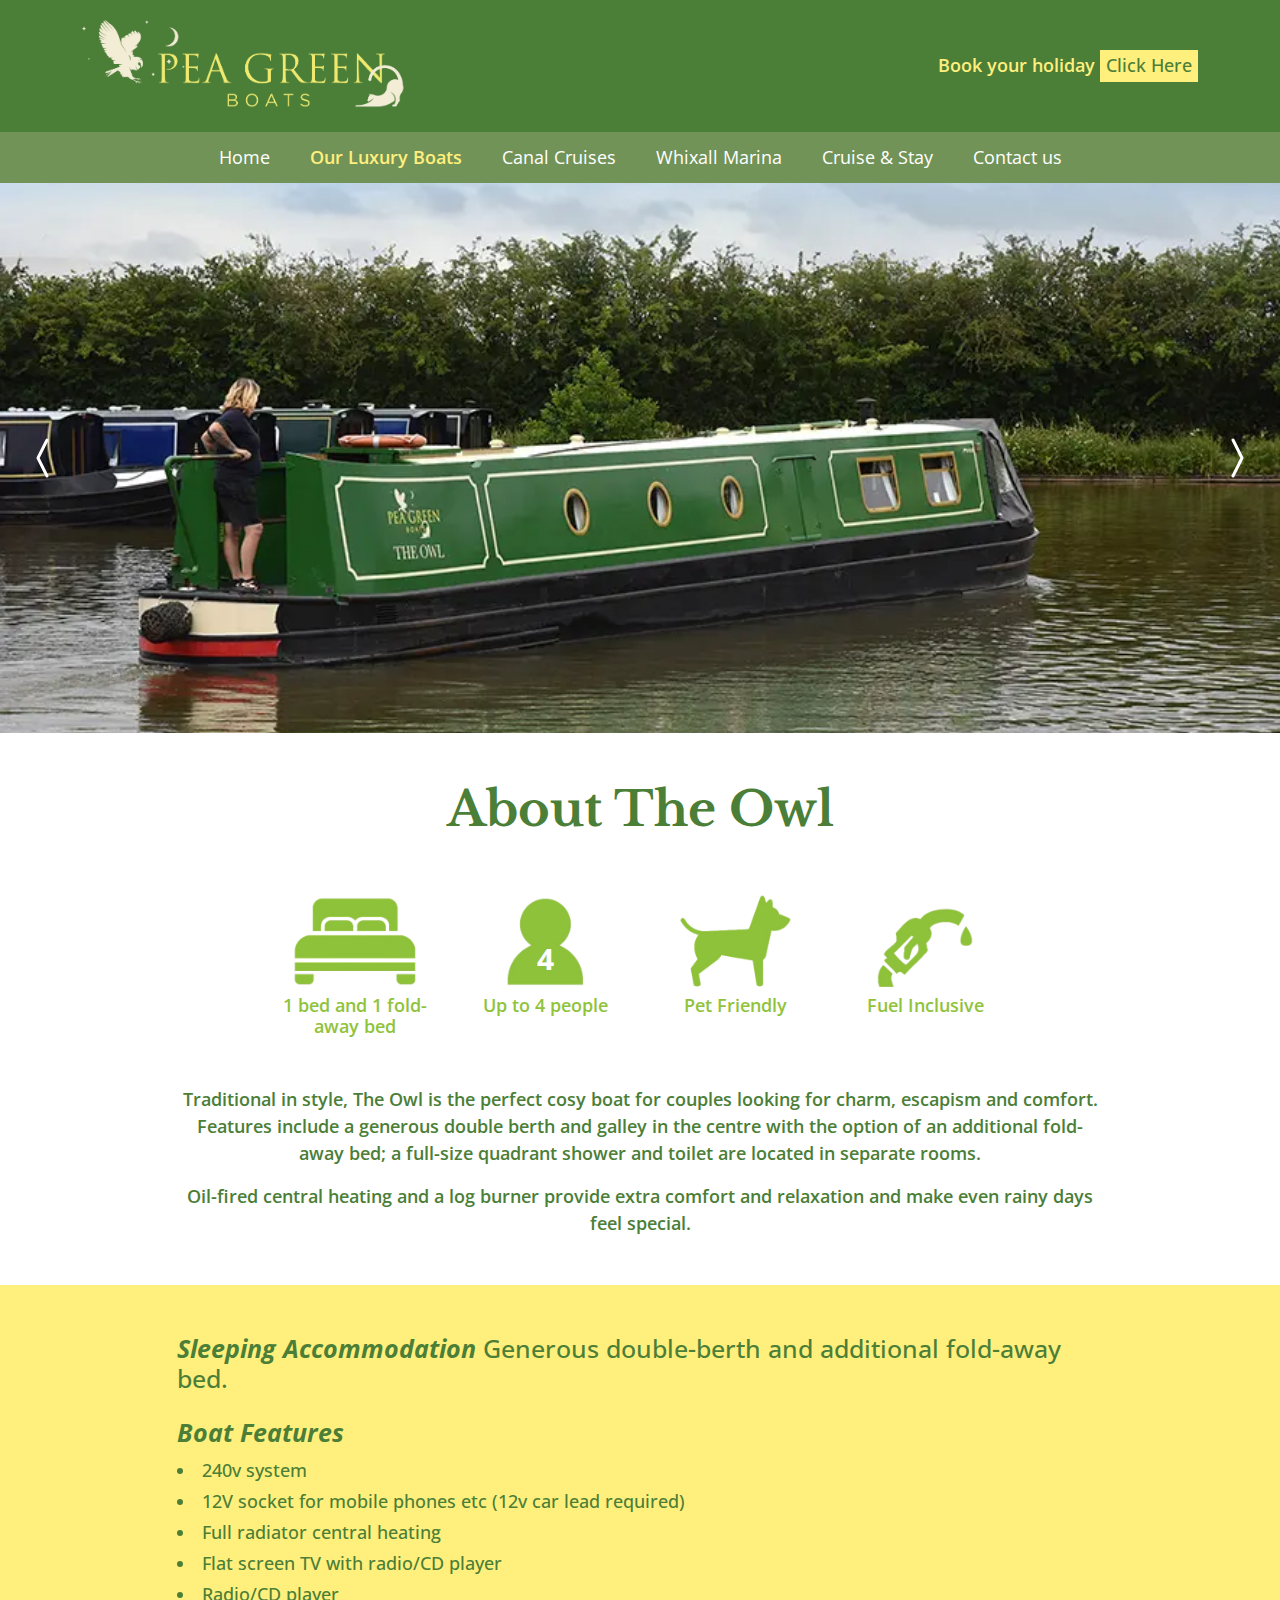
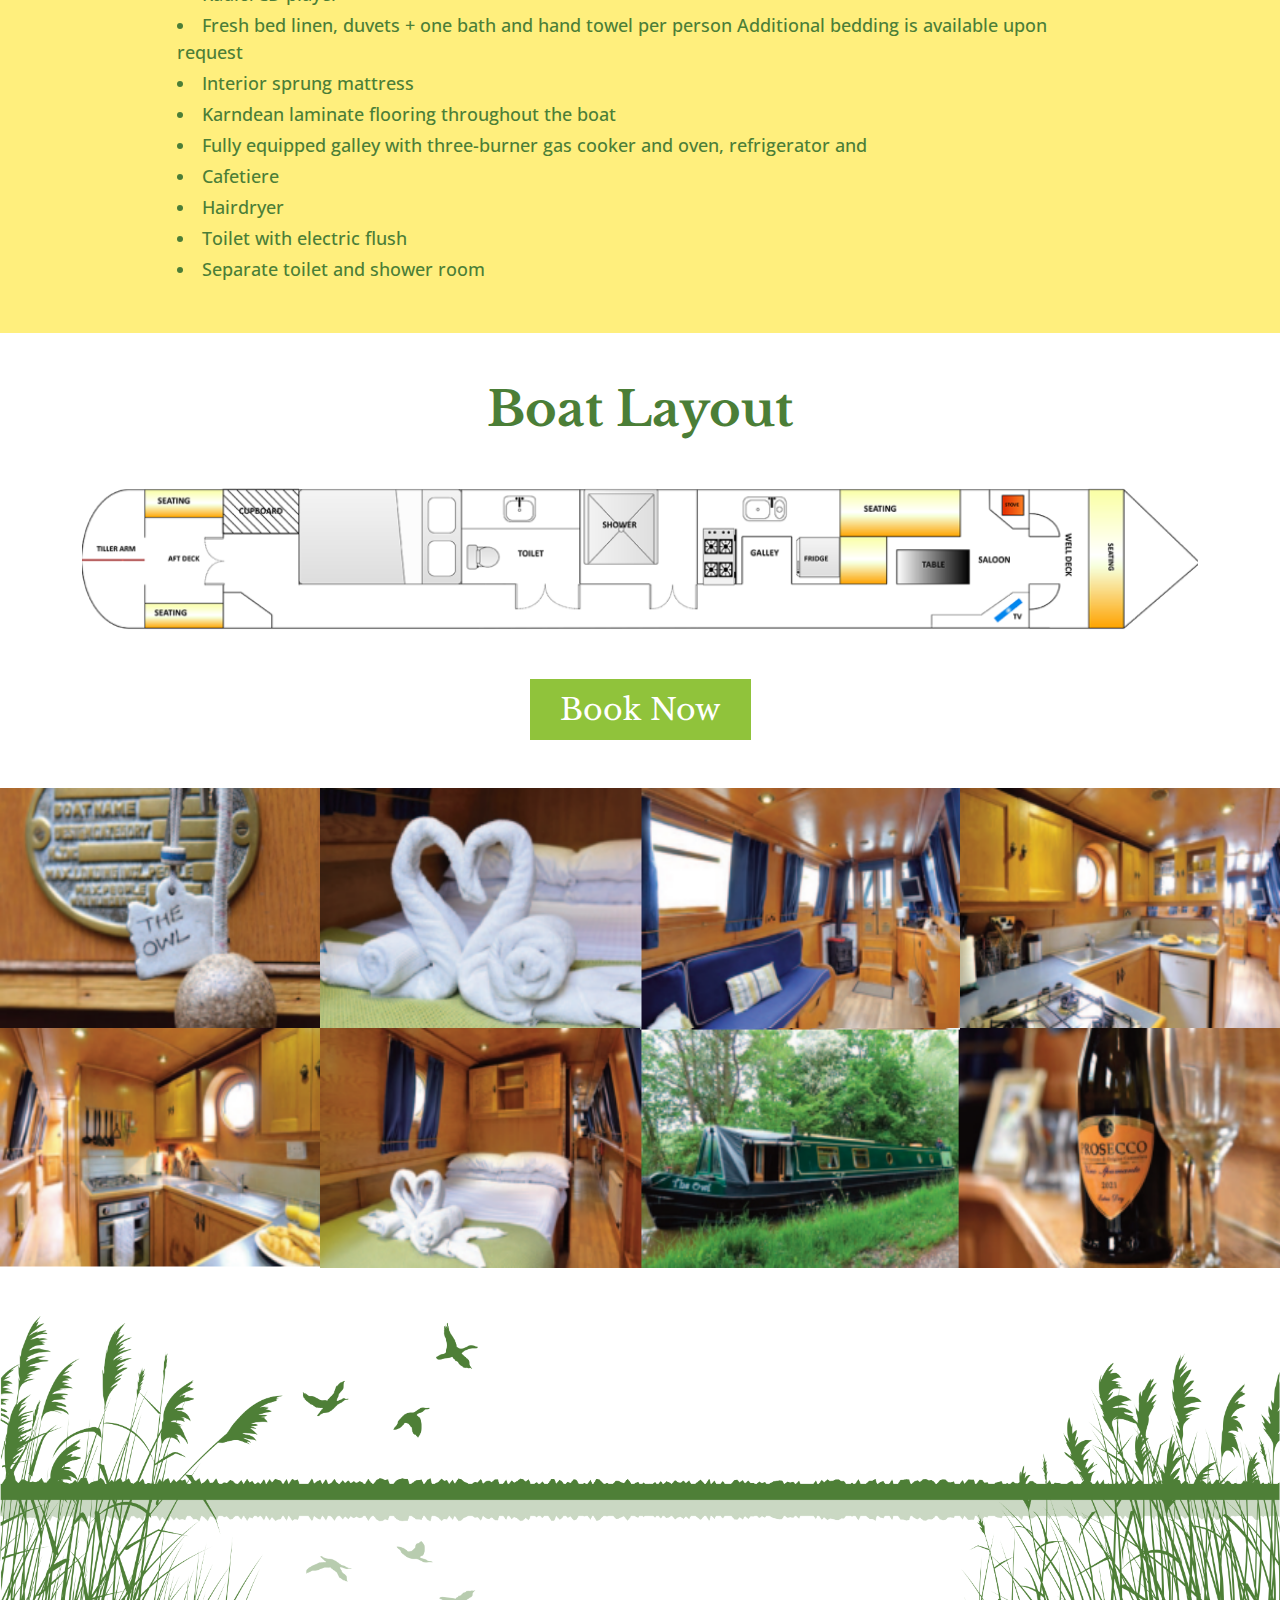
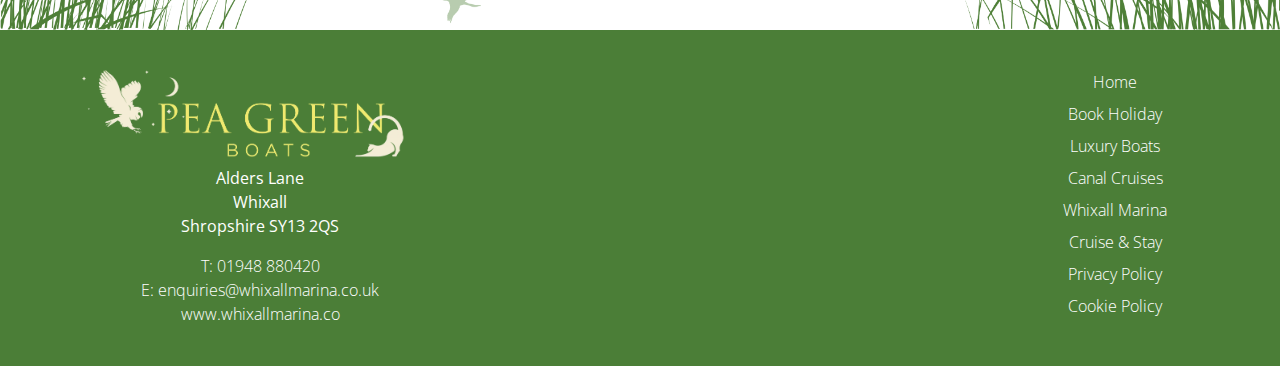
<file: the_owl.html>
<!DOCTYPE html>
<html lang="en">
<head>
    <meta charset="UTF-8">
    <meta name="viewport" content="width=device-width, initial-scale=1.0">
    
    <!-- Title -->
    <title>The Owl - PeaGreenBoats</title>
    
    <!-- Favicon -->
    <link rel="shortcut icon" href="images/favicon.webp" type="image/x-icon">

    <!-- Font family -->
    <link rel="preconnect" href="https://fonts.googleapis.com">
    <link rel="preconnect" href="https://fonts.gstatic.com" crossorigin>
    <link href="https://fonts.googleapis.com/css2?family=Libre+Baskerville:ital,wght@0,400;0,700;1,400&family=Open+Sans:ital,wght@0,300..800;1,300..800&display=swap" rel="stylesheet">

    <!-- Font awesome -->
    <link rel="stylesheet" href="css/all.min.css">

    <!-- Bootstrap 5 -->
    <link rel="stylesheet" href="css/bootstrap.min.css">

    <!-- Slick CSS -->
    <link rel="stylesheet" href="css/slick.css">

    <!-- LightBox CSS -->
    <link rel="stylesheet" href="css/lightbox.min.css">

    <!-- Animate CSS -->
    <link rel="stylesheet" href="css/animate.css">

    <!-- Main Style Sheet -->
    <link rel="stylesheet" href="css/style.css">

    <!-- Responsive Style Sheet -->
    <link rel="stylesheet" href="css/responsive.css">
</head>
<body>
    <!-- Header Start -->
    <header class="main-header">
        <!-- Header top start -->
        <div class="header-top">
            <div class="container">
                <div class="row justify-content-between align-items-center">
                    <div class="col-lg-4 col-md-5 col-6 col-xl-4 col-xxl-5">
                        <a href="index.html" class="w-100">
                            <img src="images/logo.webp" class="w-100" alt="PeaGreenBoats logo">
                        </a>
                    </div>
                    <div class="col-lg-6 col-md-6 col-6 text-end">
                        <div class="d-flex justify-content-end gap-3 align-items-center">
                            <p>
                                <span class="d-none d-sm-inline-block">Book your holiday</span>
                                <a href="#">
                                    <span class="d-none d-sm-inline-block">Click Here</span>
                                    <span class="d-sm-inline-block d-sm-none">Book Here</span>
                                </a>
                            </p>
                            <button type="button" class="solidbar">
                                <i class="fa-solid fa-bars"></i>
                            </button>
                        </div>
                    </div>
                </div>
            </div>
        </div>

        <!-- Header bottom start -->
        <div class="header-bottom">
            <div class="container">
                <div class="row">
                    <div class="col-lg-12">
                        <nav class="page-navigation">
                            <ul class="navigation-items d-lg-flex align-items-center justify-content-center">
                                <li>
                                    <a href="index.html">Home</a>
                                </li>
                                <li class="hover-dropdown">
                                    <a href="javascript:void(0);" class="hover-dropdown-parent active">Our Luxury Boats</a>
                                    <ul class="hover-dropdown-child">
                                        <li>
                                            <a href="the_owl.html" class="active">The Owl</a>
                                        </li>
                                        <li>
                                            <a href="#">The Pussycat</a>
                                        </li>
                                        <li>
                                            <a href="#">The Piggywig</a>
                                        </li>
                                        <li>
                                            <a href="#">The Elegant Fowl</a>
                                        </li>
                                    </ul>
                                </li>
                                <li>
                                    <a href="canal_cruises.html">Canal Cruises</a>
                                </li>
                                <li>
                                    <a href="whixall_marina.html">Whixall Marina</a>
                                </li>
                                <li>
                                    <a href="#">Cruise & Stay</a>
                                </li>
                                <li>
                                    <a href="contact.html">Contact us</a>
                                </li>
                            </ul>
                        </nav>
                    </div>
                </div>
            </div>
        </div>
    </header>
    <!-- Header End -->

    <!-- Main Start -->
    <main>
        <!-- Page slider start -->
        <section class="page-hero-slider">
            <div class="prev">
                <svg xmlns="http://www.w3.org/2000/svg" fill="currentColor" class="bi bi-chevron-compact-left" viewBox="0 0 16 16">
                    <path fill-rule="evenodd" d="M9.224 1.553a.5.5 0 0 1 .223.67L6.56 8l2.888 5.776a.5.5 0 1 1-.894.448l-3-6a.5.5 0 0 1 0-.448l3-6a.5.5 0 0 1 .67-.223"/>
                </svg>
            </div>
            <div class="next">
                <svg xmlns="http://www.w3.org/2000/svg" fill="currentColor" class="bi bi-chevron-compact-right" viewBox="0 0 16 16">
                    <path fill-rule="evenodd" d="M6.776 1.553a.5.5 0 0 1 .671.223l3 6a.5.5 0 0 1 0 .448l-3 6a.5.5 0 1 1-.894-.448L9.44 8 6.553 2.224a.5.5 0 0 1 .223-.671"/>
                </svg>
            </div>
    
            <div class="page-slider">
                <div class="slider-content position-relative" style="background: url(images/luxury_boat/slider/1.webp) no-repeat center / cover;">
                </div>
                <div class="slider-content position-relative" style="background: url(images/luxury_boat/slider/1.webp) no-repeat center / cover;">
                </div>
            </div>
        </section>
        <!-- Page slider end -->

        <!-- About start -->
        <section class="about py-5">
            <div class="container">
                <div class="row">
                    <div class="col-lg-12 text-center">
                        <h1>About The Owl</h1>
                    </div>
                </div>

                <div class="row justify-content-center my-md-5 my-4">
                    <div class="col-xl-8 col-lg-10">
                        <div class="card-grid gap-md-4 gap-1">
                            <div class="about-card w-100 text-center">
                                <div class="img">
                                    <img class="w-100" src="images/luxury_boat/about_the_owl/1_bed.png" alt="bed">
                                </div>
                                <h6>1 bed and 1 fold-away bed</h6>
                            </div>
                            <div class="about-card w-100 text-center">
                                <div class="img">
                                    <img class="w-100" src="images/luxury_boat/about_the_owl/2_users.png" alt="users">
                                    <span class="total-users">4</span>
                                </div>
                                <h6>Up to 4 people</h6>
                            </div>
                            <div class="about-card w-100 text-center">
                                <div class="img">
                                    <img class="w-100" src="images/luxury_boat/about_the_owl/3_pet.png" alt="pet">
                                </div>
                                <h6>Pet Friendly</h6>
                            </div>
                            <div class="about-card w-100 text-center">
                                <div class="img">
                                    <img class="w-100" src="images/luxury_boat/about_the_owl/4_fuel.png" alt="fuel">
                                </div>
                                <h6>Fuel Inclusive</h6>
                            </div>
                        </div>
                    </div>
                </div>

                <div class="row justify-content-center">
                    <div class="col-lg-11 col-xl-10 text-center">
                        <p>
                            Traditional in style, The Owl is the perfect cosy boat for couples looking for
                            charm, escapism and comfort. Features include a generous double berth and
                            galley in the centre with the option of an additional fold-away bed; a full-size
                            quadrant shower and toilet are located in separate rooms.
                        </p>
                        <p class="mt-3">
                            Oil-fired central heating and a log burner provide extra comfort and relaxation
                            and make even rainy days feel special.
                        </p>
                    </div>
                </div>
            </div>
        </section>
        <!-- About end -->

        <!-- Accommodation start -->
        <section class="accommodation py-5">
            <div class="container">
                <div class="row justify-content-center">
                    <div class="col-lg-12 col-xl-10">
                        <h4><b><em>Sleeping Accommodation</em></b> Generous double-berth and additional fold-away bed.</h4>
                    </div>
                </div>

                <div class="row mt-4 justify-content-center">
                    <div class="col-lg-12 col-xl-10">
                        <h4><b><em>Boat Features</em></b></h4>
                        <ul class="mt-2">
                            <li>240v system</li>
                            <li>12V socket for mobile phones etc (12v car lead required)</li>
                            <li>Full radiator central heating</li>
                            <li>Flat screen TV with radio/CD player</li>
                            <li>Radio/CD player</li>
                            <li>
                                Fresh bed linen, duvets + one bath and hand towel per person
                                 Additional bedding is available upon request
                            </li>
                            <li>Interior sprung mattress</li>
                            <li>Karndean laminate flooring throughout the boat</li>
                            <li>Fully equipped galley with three-burner gas cooker and oven, refrigerator and</li>
                            <li>Cafetiere</li>
                            <li>Hairdryer</li>
                            <li>Toilet with electric flush</li>
                            <li>Separate toilet and shower room</li>
                        </ul>
                    </div>
                </div>
            </div>
        </section>
        <!-- Accommodation end -->

        <!-- Boat layout start -->
        <section class="boat-layout py-5">
            <div class="container">
                <div class="row">
                    <div class="col-lg-12 text-center">
                        <h2>Boat Layout</h2>
                    </div>
                </div>

                <div class="row mt-md-5 mt-4">
                    <div class="col-lg-12">
                        <img class="w-100" src="images/luxury_boat/the_owl_boat_plan.webp" alt="the owl boat plan">
                    </div>
                </div>

                <div class="row mt-md-5 mt-4">
                    <div class="col-lg-12 text-center">
                        <a class="action" href="#">Book Now</a>
                    </div>
                </div>
            </div>
        </section>
        <!-- Boat layout end -->

        <!-- Images grid start -->
        <section class="boat-page images-grid">
            <a class="w-100" href="images/luxury_boat/images_grid/1.png"
            data-lightbox="boat-page-image" data-title="title of image">
                <img class="w-100" src="images/luxury_boat/images_grid/1.png" alt="image">
            </a>
            <a class="w-100" href="images/luxury_boat/images_grid/2.png"
            data-lightbox="boat-page-image" data-title="title of image">
                <img class="w-100" src="images/luxury_boat/images_grid/2.png" alt="image">
            </a>
            <a class="w-100" href="images/luxury_boat/images_grid/3.png"
            data-lightbox="boat-page-image" data-title="title of image">
                <img class="w-100" src="images/luxury_boat/images_grid/3.png" alt="image">
            </a>
            <a class="w-100" href="images/luxury_boat/images_grid/4.png"
            data-lightbox="boat-page-image" data-title="title of image">
                <img class="w-100" src="images/luxury_boat/images_grid/4.png" alt="image">
            </a>
            <a class="w-100" href="images/luxury_boat/images_grid/5.png"
            data-lightbox="boat-page-image" data-title="title of image">
                <img class="w-100" src="images/luxury_boat/images_grid/5.png" alt="image">
            </a>
            <a class="w-100" href="images/luxury_boat/images_grid/6.png"
            data-lightbox="boat-page-image" data-title="title of image">
                <img class="w-100" src="images/luxury_boat/images_grid/6.png" alt="image">
            </a>
            <a class="w-100" href="images/luxury_boat/images_grid/7.png"
            data-lightbox="boat-page-image" data-title="title of image">
                <img class="w-100" src="images/luxury_boat/images_grid/7.png" alt="image">
            </a>
            <a class="w-100" href="images/luxury_boat/images_grid/8.png"
            data-lightbox="boat-page-image" data-title="title of image">
                <img class="w-100" src="images/luxury_boat/images_grid/8.png" alt="image">
            </a>
        </section>
        <!-- Images grid end -->

        <!-- Footer lake start -->
        <section class="footer-lake mt-5">
            <img src="images/footer_lake.png" class="w-100" alt="footer lake">
        </section>
        <!-- Footer lake end -->
    </main>
    <!-- Main End -->

    <!-- BTT Start -->
    <div class="btt" title="back to top">
        <i class="fa-solid fa-arrow-up"></i>
    </div>
    <!-- BTT End -->

    <!-- Footer css start -->
    <footer class="main-footer">
        <div class="container">
            <div class="row justify-content-between">
                <div class="col-lg-4 col-xl-4 col-xxl-5 col-md-4 col-sm-5">
                    <div class="logo text-center">
                        <img src="images/logo.webp" class="w-100" alt="logo">
                    </div>
                    <address class="mt-sm-1 mt-2 text-center">
                        Alders Lane <br>
                        Whixall <br>
                        Shropshire SY13 2QS
                    </address>
                    <ul class="contact-details mt-3 text-center">
                        <li>
                            T: <a href="tel:01948880420">01948 880420</a>
                        </li>
                        <li>
                            E: <a href="mailto:enquiries@whixallmarina.co.uk"> enquiries@whixallmarina.co.uk</a>
                        </li>
                        <li>
                            <a href="https://www.whixallmarina.co">www.whixallmarina.co</a>
                        </li>
                    </ul>
                </div>
                <div class="col-lg-3 col-xl-2 col-md-3 col-sm-4 text-center mt-sm-0 mt-2">
                    <ul class="footer-page-navigation">
                        <li>
                            <a href="index.html">Home</a>
                        </li>
                        <li>
                            <a href="#">Book Holiday</a>
                        </li>
                        <li>
                            <a href="the_owl.html">Luxury Boats</a>
                        </li>
                        <li>
                            <a href="canal_cruises.html">Canal Cruises</a>
                        </li>
                        <li>
                            <a href="whixall_marina.html">Whixall Marina</a>
                        </li>
                        <li>
                            <a href="#">Cruise & Stay</a>
                        </li>
                        <li>
                            <a href="#">Privacy Policy</a>
                        </li>
                        <li>
                            <a href="#">Cookie Policy</a>
                        </li>
                    </ul>
                </div>
            </div>
        </div>
    </footer>
    <!-- Footer css end -->
    
    <!-- jQuery version -->
    <script src="js/jquery-1.12.4.min.js"></script>
    
    <!-- Bootstrap 5 -->
    <script src="js/bootstrap.bundle.min.js"></script>
    
    <!-- Slick JS -->
    <script src="js/slick.min.js"></script>
    <script>
        // Page Slider
        let heroSlider = $('.page-slider');
        
        heroSlider.slick({
            autoplay: true,
            autoplaySpeed: 6000,
            infinite: true,
            speed: 500,
            dots: false,
            arrows: true,
            fade: true,
            cssEase: 'linear',
            prevArrow: '.prev',
            nextArrow: '.next',
        });
    </script>
    
    <!-- LightBox JS -->
    <script src="js/lightbox.min.js"></script>
    
    <!-- Main Script Sheet -->
    <script src="js/script.js"></script>
</body>
</html>
</file>
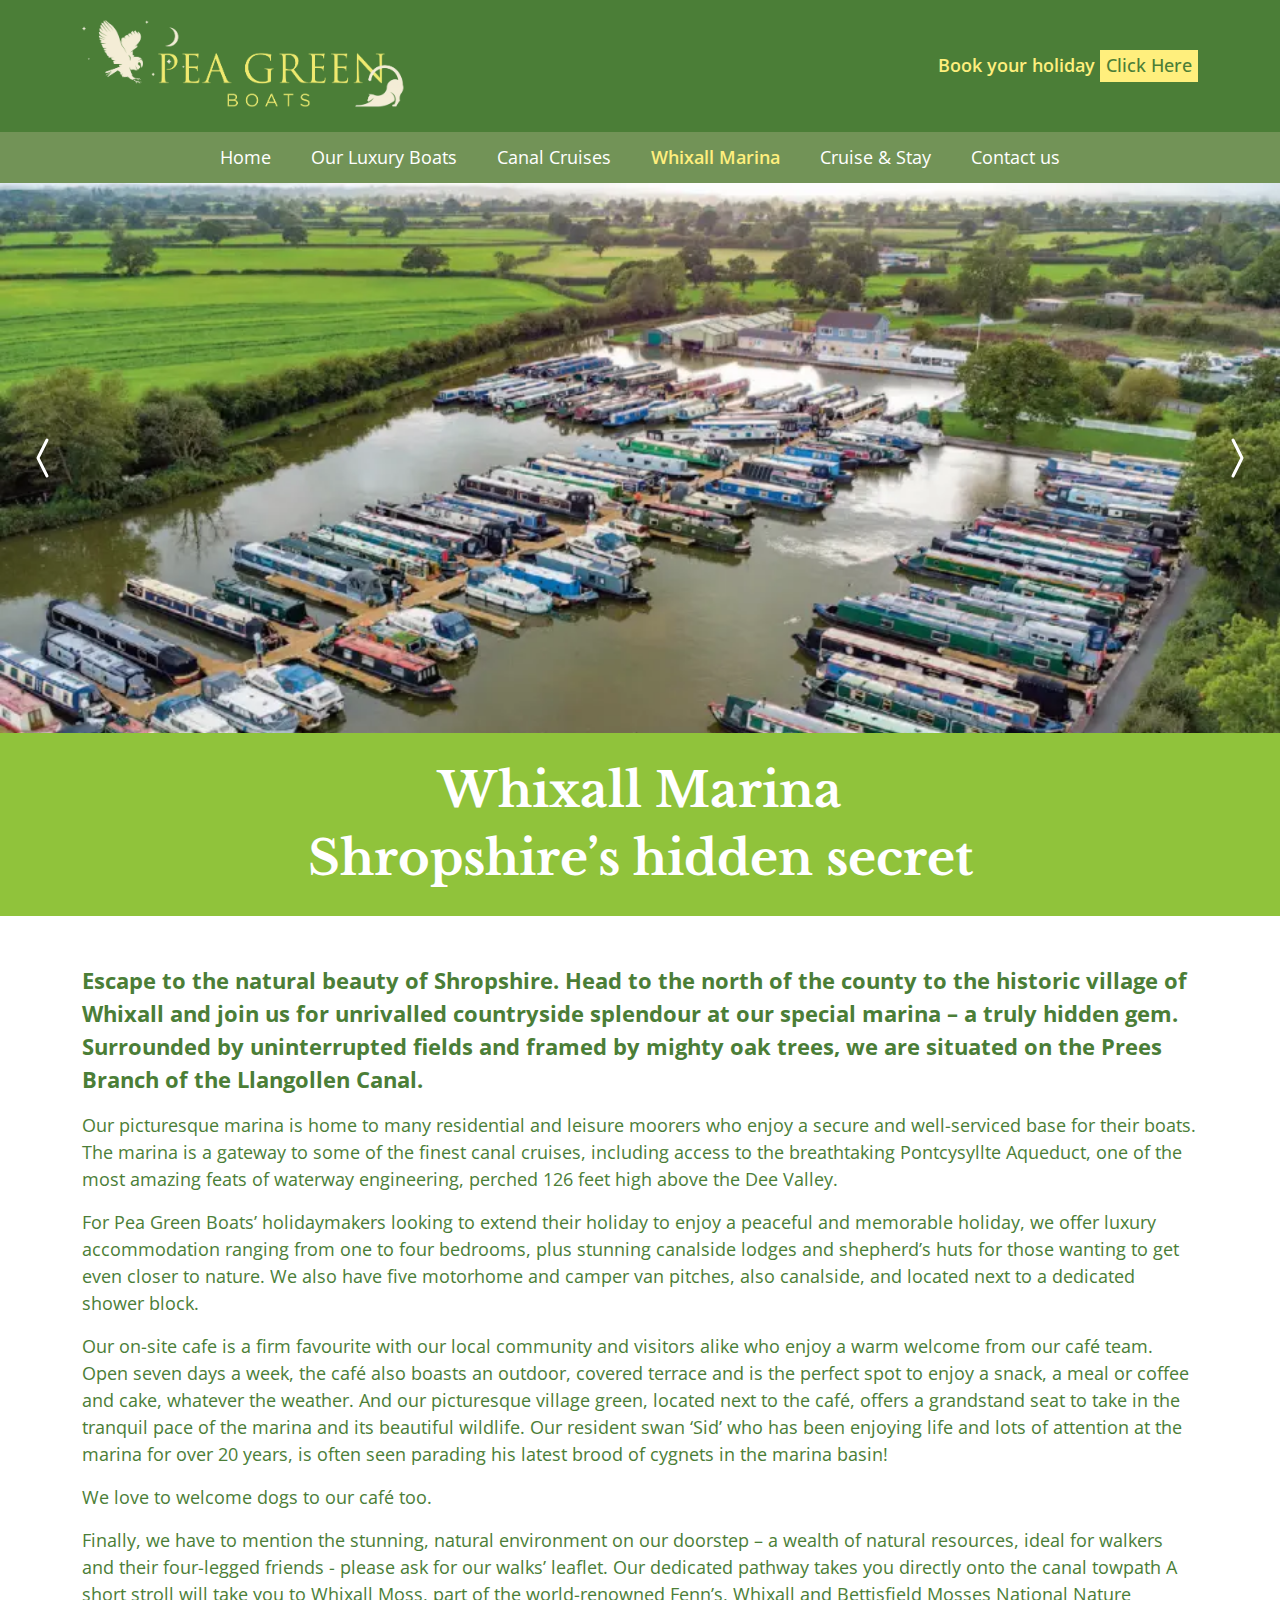
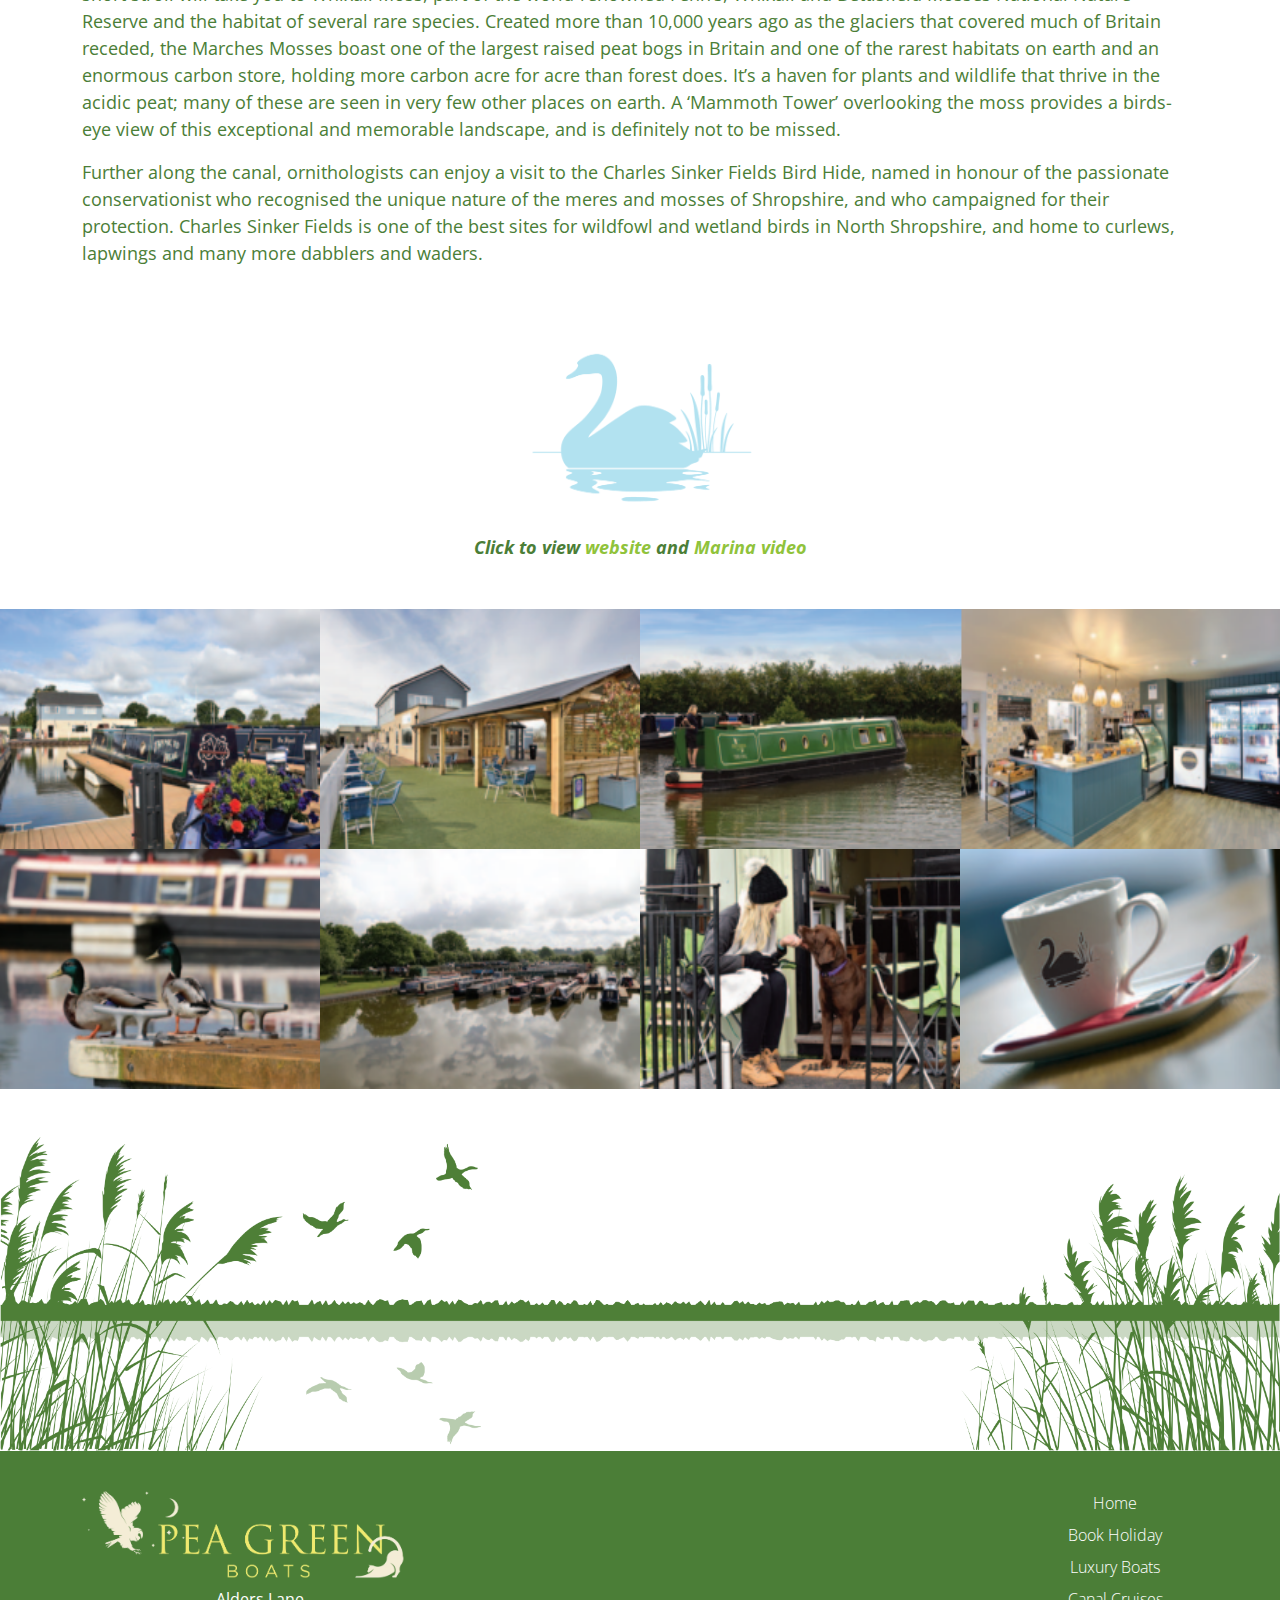
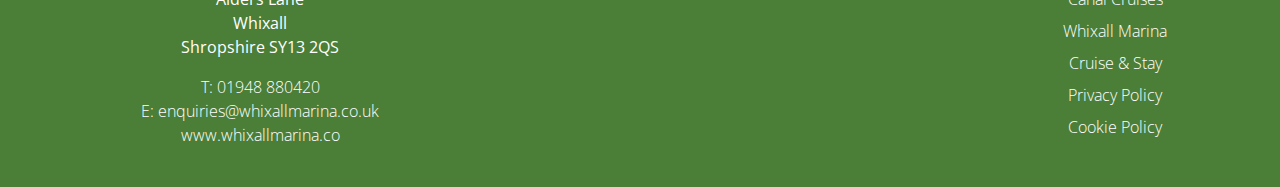
<file: whixall_marina.html>
<!DOCTYPE html>
<html lang="en">
<head>
    <meta charset="UTF-8">
    <meta name="viewport" content="width=device-width, initial-scale=1.0">
    
    <!-- Title -->
    <title>Whixall Marina - PeaGreenBoats</title>
    
    <!-- Favicon -->
    <link rel="shortcut icon" href="images/favicon.webp" type="image/x-icon">

    <!-- Font family -->
    <link rel="preconnect" href="https://fonts.googleapis.com">
    <link rel="preconnect" href="https://fonts.gstatic.com" crossorigin>
    <link href="https://fonts.googleapis.com/css2?family=Libre+Baskerville:ital,wght@0,400;0,700;1,400&family=Open+Sans:ital,wght@0,300..800;1,300..800&display=swap" rel="stylesheet">

    <!-- Font awesome -->
    <link rel="stylesheet" href="css/all.min.css">

    <!-- Bootstrap 5 -->
    <link rel="stylesheet" href="css/bootstrap.min.css">

    <!-- Slick CSS -->
    <link rel="stylesheet" href="css/slick.css">

    <!-- Animate CSS -->
    <link rel="stylesheet" href="css/animate.css">

    <!-- Main Style Sheet -->
    <link rel="stylesheet" href="css/style.css">

    <!-- Responsive Style Sheet -->
    <link rel="stylesheet" href="css/responsive.css">
</head>
<body>
    <!-- Header Start -->
    <header class="main-header">
        <!-- Header top start -->
        <div class="header-top">
            <div class="container">
                <div class="row justify-content-between align-items-center">
                    <div class="col-lg-4 col-md-5 col-6 col-xl-4 col-xxl-5">
                        <a href="index.html" class="w-100">
                            <img src="images/logo.webp" class="w-100" alt="PeaGreenBoats logo">
                        </a>
                    </div>
                    <div class="col-lg-6 col-md-6 col-6 text-end">
                        <p>Book your holiday <a href="#">Click Here</a></p>
                    </div>
                </div>
            </div>
        </div>

        <!-- Header bottom start -->
        <div class="header-bottom">
            <div class="container">
                <div class="row">
                    <div class="col-lg-12">
                        <nav class="page-navigation">
                            <ul class="navigation-items d-lg-flex align-items-center justify-content-center">
                                <li>
                                    <a href="index.html">Home</a>
                                </li>
                                <li class="hover-dropdown">
                                    <a href="javascript:void(0);" class="hover-dropdown-parent">Our Luxury Boats</a>
                                    <ul class="hover-dropdown-child">
                                        <li>
                                            <a href="the_owl.html">The Owl</a>
                                        </li>
                                        <li>
                                            <a href="#">The Pussycat</a>
                                        </li>
                                        <li>
                                            <a href="#">The Piggywig</a>
                                        </li>
                                        <li>
                                            <a href="#">The Elegant Fowl</a>
                                        </li>
                                    </ul>
                                </li>
                                <li>
                                    <a href="canal_cruises.html">Canal Cruises</a>
                                </li>
                                <li>
                                    <a href="whixall_marina.html" class="active">Whixall Marina</a>
                                </li>
                                <li>
                                    <a href="#">Cruise & Stay</a>
                                </li>
                                <li>
                                    <a href="contact.html">Contact us</a>
                                </li>
                            </ul>
                        </nav>
                        <div class="d-flex justify-content-end">
                            <button type="button" class="solidbar">
                                <i class="fa-solid fa-bars"></i>
                            </button>
                        </div>
                    </div>
                </div>
            </div>
        </div>
    </header>
    <!-- Header End -->

    <!-- Main Start -->
    <main>
        <!-- Page slider start -->
        <section class="page-hero-slider">
            <div class="prev">
                <svg xmlns="http://www.w3.org/2000/svg" fill="currentColor" class="bi bi-chevron-compact-left" viewBox="0 0 16 16">
                    <path fill-rule="evenodd" d="M9.224 1.553a.5.5 0 0 1 .223.67L6.56 8l2.888 5.776a.5.5 0 1 1-.894.448l-3-6a.5.5 0 0 1 0-.448l3-6a.5.5 0 0 1 .67-.223"/>
                </svg>
            </div>
            <div class="next">
                <svg xmlns="http://www.w3.org/2000/svg" fill="currentColor" class="bi bi-chevron-compact-right" viewBox="0 0 16 16">
                    <path fill-rule="evenodd" d="M6.776 1.553a.5.5 0 0 1 .671.223l3 6a.5.5 0 0 1 0 .448l-3 6a.5.5 0 1 1-.894-.448L9.44 8 6.553 2.224a.5.5 0 0 1 .223-.671"/>
                </svg>
            </div>
    
            <div class="page-slider">
                <div class="slider-content position-relative" style="background: url(images/whixall_marina/slider/1.webp) no-repeat center / cover;">
                </div>
                <div class="slider-content position-relative" style="background: url(images/whixall_marina/slider/1.webp) no-repeat center / cover;">
                </div>
            </div>
        </section>
        <!-- Page slider end -->

        <!-- Whixall Marina start -->
        <section class="whixall-marina-page">
            <div class="top">
                <div class="container">
                    <div class="row">
                        <div class="col-lg-12 text-center">
                            <h1>
                                Whixall Marina <br>
                                Shropshire’s hidden secret
                            </h1>
                        </div>
                    </div>
                </div>
            </div>

            <div class="container my-5">
                <div class="row">
                    <p class="text-lg">
                        Escape to the natural beauty of Shropshire. Head to the north of the county to the
                        historic village of Whixall and join us for unrivalled countryside splendour at our
                        special marina – a truly hidden gem. Surrounded by uninterrupted fields and framed
                        by mighty oak trees, we are situated on the Prees Branch of the Llangollen Canal.
                    </p>
                    <p class="mt-3">
                        Our picturesque marina is home to many residential and leisure moorers who enjoy a secure and well-serviced base for
                        their boats.  The marina is a gateway to some of the finest canal cruises, including access to the breathtaking Pontcysyllte
                        Aqueduct, one of the most amazing feats of waterway engineering, perched 126 feet high above the Dee Valley.
                    </p>
                    <p class="mt-3">
                        For Pea Green Boats’ holidaymakers looking to extend their holiday to enjoy a peaceful and memorable holiday, we offer
                        luxury accommodation ranging from one to four bedrooms, plus stunning canalside lodges and shepherd’s huts for those
                        wanting to get even closer to nature.  We also have five motorhome and camper van pitches, also canalside, and located
                        next to a dedicated shower block.
                    </p>
                    <p class="mt-3">
                        Our on-site cafe is a firm favourite with our local community and visitors alike who enjoy a warm welcome from our café
                        team.  Open seven days a week, the café also boasts an outdoor, covered terrace and is the perfect spot to enjoy a snack, a
                        meal or coffee and cake, whatever the weather.  And our picturesque village green, located next to the café, offers a
                        grandstand seat to take in the tranquil pace of the marina and its beautiful wildlife.  Our resident swan ‘Sid’ who has been
                        enjoying life and lots of attention at the marina for over 20 years, is often seen parading his latest brood of cygnets in the
                        marina basin!
                    </p>
                    <p class="mt-3">
                        We love to welcome dogs to our café too.
                    </p>
                    <p class="mt-3">
                        Finally, we have to mention the stunning, natural environment on our doorstep – a wealth of natural resources, ideal for
                        walkers and their four-legged friends - please ask for our walks’ leaflet.  Our dedicated pathway takes you directly onto the
                        canal towpath  A short stroll will take you to Whixall Moss, part of the world-renowned Fenn’s, Whixall and Bettisfield
                        Mosses National Nature Reserve and the habitat of several rare species.  Created more than 10,000 years ago as the
                        glaciers that covered much of Britain receded, the Marches Mosses boast one of the largest raised peat bogs in Britain and
                        one of the rarest habitats on earth and an enormous carbon store, holding more carbon acre for acre than forest does. It’s
                        a haven for plants and wildlife that thrive in the acidic peat; many of these are seen in very few other places on
                        earth.  A ‘Mammoth Tower’ overlooking the moss provides a birds-eye view of this exceptional and memorable landscape,
                        and is definitely not to be missed.
                    </p>
                    <p class="mt-3">
                        Further along the canal, ornithologists can enjoy a visit to the Charles Sinker Fields Bird Hide, named in honour of the
                        passionate conservationist who recognised the unique nature of the meres and mosses of Shropshire, and who
                        campaigned for their protection. Charles Sinker Fields is one of the best sites for wildfowl and wetland birds in North
                        Shropshire, and home to curlews, lapwings and many more dabblers and waders.
                    </p>
                    <div class="duck-icon text-center mt-md-5 mt-3">
                        <img class="w-25" src="images/whixall_marina/duck.png" alt="duck">
                        <p class="action">
                            <b>
                                <em>Click to view <a href="#">website</a> and <a href="">Marina video</a></em>
                            </b>
                        </p>
                    </div>
                </div>
            </div>
        </section>
        <!-- Whixall Marina end -->

        <!-- Images grid start -->
        <section class="whixall-marina-page images-grid">
            <a class="w-100" href="images/whixall_marina/images_grid/1.png"
            data-lightbox="boat-page-image" data-title="title of image">
                <img class="w-100" src="images/whixall_marina/images_grid/1.png" alt="image">
            </a>
            <a class="w-100" href="images/whixall_marina/images_grid/2.png"
            data-lightbox="boat-page-image" data-title="title of image">
                <img class="w-100" src="images/whixall_marina/images_grid/2.png" alt="image">
            </a>
            <a class="w-100" href="images/whixall_marina/images_grid/3.png"
            data-lightbox="boat-page-image" data-title="title of image">
                <img class="w-100" src="images/whixall_marina/images_grid/3.png" alt="image">
            </a>
            <a class="w-100" href="images/whixall_marina/images_grid/4.png"
            data-lightbox="boat-page-image" data-title="title of image">
                <img class="w-100" src="images/whixall_marina/images_grid/4.png" alt="image">
            </a>
            <a class="w-100" href="images/whixall_marina/images_grid/5.png"
            data-lightbox="boat-page-image" data-title="title of image">
                <img class="w-100" src="images/whixall_marina/images_grid/5.png" alt="image">
            </a>
            <a class="w-100" href="images/whixall_marina/images_grid/6.png"
            data-lightbox="boat-page-image" data-title="title of image">
                <img class="w-100" src="images/whixall_marina/images_grid/6.png" alt="image">
            </a>
            <a class="w-100" href="images/whixall_marina/images_grid/7.png"
            data-lightbox="boat-page-image" data-title="title of image">
                <img class="w-100" src="images/whixall_marina/images_grid/7.png" alt="image">
            </a>
            <a class="w-100" href="images/whixall_marina/images_grid/8.png"
            data-lightbox="boat-page-image" data-title="title of image">
                <img class="w-100" src="images/whixall_marina/images_grid/8.png" alt="image">
            </a>
        </section>
        <!-- Images grid end -->

        <!-- Footer lake start -->
        <section class="footer-lake mt-5">
            <img src="images/footer_lake.png" class="w-100" alt="footer lake">
        </section>
        <!-- Footer lake end -->
    </main>
    <!-- Main End -->

    <!-- BTT Start -->
    <div class="btt" title="back to top">
        <i class="fa-solid fa-arrow-up"></i>
    </div>
    <!-- BTT End -->

    <!-- Footer css start -->
    <footer class="main-footer">
        <div class="container">
            <div class="row justify-content-between">
                <div class="col-lg-4 col-xl-4 col-xxl-5 col-md-4 col-sm-5">
                    <div class="logo text-center">
                        <img src="images/logo.webp" class="w-100" alt="logo">
                    </div>
                    <address class="mt-sm-1 mt-2 text-center">
                        Alders Lane <br>
                        Whixall <br>
                        Shropshire SY13 2QS
                    </address>
                    <ul class="contact-details mt-3 text-center">
                        <li>
                            T: <a href="tel:01948880420">01948 880420</a>
                        </li>
                        <li>
                            E: <a href="mailto:enquiries@whixallmarina.co.uk"> enquiries@whixallmarina.co.uk</a>
                        </li>
                        <li>
                            <a href="https://www.whixallmarina.co">www.whixallmarina.co</a>
                        </li>
                    </ul>
                </div>
                <div class="col-lg-3 col-xl-2 col-md-3 col-sm-4 text-center mt-sm-0 mt-2">
                    <ul class="footer-page-navigation">
                        <li>
                            <a href="index.html">Home</a>
                        </li>
                        <li>
                            <a href="#">Book Holiday</a>
                        </li>
                        <li>
                            <a href="the_owl.html">Luxury Boats</a>
                        </li>
                        <li>
                            <a href="canal_cruises.html">Canal Cruises</a>
                        </li>
                        <li>
                            <a href="whixall_marina.html">Whixall Marina</a>
                        </li>
                        <li>
                            <a href="#">Cruise & Stay</a>
                        </li>
                        <li>
                            <a href="#">Privacy Policy</a>
                        </li>
                        <li>
                            <a href="#">Cookie Policy</a>
                        </li>
                    </ul>
                </div>
            </div>
        </div>
    </footer>
    <!-- Footer css end -->
    
    <!-- jQuery version -->
    <script src="js/jquery-1.12.4.min.js"></script>
    
    <!-- Bootstrap 5 -->
    <script src="js/bootstrap.bundle.min.js"></script>
    
    <!-- Slick JS -->
    <script src="js/slick.min.js"></script>
    <script>
        // Page Slider
        let heroSlider = $('.page-slider');
        
        heroSlider.slick({
            autoplay: true,
            autoplaySpeed: 6000,
            infinite: true,
            speed: 500,
            dots: false,
            arrows: true,
            fade: true,
            cssEase: 'linear',
            prevArrow: '.prev',
            nextArrow: '.next',
        });
    </script>
    
    <!-- Main Script Sheet -->
    <script src="js/script.js"></script>
</body>
</html>
</file>
<file: css/style.css>
@charset "UTF-8";

/**
    Author: Rifat Bhiuya
    Author email: hello.rifatbhuiya@gmail.com
    Version: 0.0.0.1
*/

/**
----------------
Table Of Content
----------------
0. Common CSS Start
1. Header CSS Start
2. Home Hero CSS Start
3. Our boats CSS Start
4. Canal-cruising CSS Start
5. Whixall-marina CSS Start
6. Cruise-stay CSS Start
7. BTT CSS Start
8. Footer CSS Start
9. Boat Page CSS Start
10. Canal cruising page CSS Start
11. Whixall-marina-page CSS Start
12. Contact us CSS Start
*/

:root { 
    /* Colors */
    --primary_color: #4b7e37;
    --secondary_color: #729357;
    --tertiary_color: #90c33b;
    --yellow_color: #ffef7d;
    --white_color: #ffffff;
    --gray_color: #e9eee4;
    --black_color: #000000;

    /* Round */
    --round_sm: 5px;
    --round_md: 10px;
    --round_lg: 25px;
    --round_full: 50%;

    /* Typography - {Typescale, 16px based - 1.200 major thread} */
    --big_title: 52px;
    --h1: 48px;
    --h2: 40px;
    --h3: 33px;
    --h4: 27px;
    --h5: 23px;
    --h6: 19px;
    --lg: 19px;
    --bs: 16px;
    --sm: 13px;

    /* Duration */
    --transition: all ease-in-out .5s;

    /* Font Family */
    --sans_serif: "Open Sans", sans-serif;
    --serif: "Libre Baskerville", serif;
}

* {
    margin: 0;
    padding: 0;
    outline: 0;
    box-sizing: border-box;
}

h1,
h2,
h3,
h4,
h5,
h6,
p,
a,
ul,
ol,
li,
span,
address,
blockquote {
    margin: 0;
    padding: 0;
}

ul,
ol {
    list-style: none;
}

a {
    display: inline-block;
    text-decoration: none;
}

img,
svg {
    vertical-align: middle;
}

h1 {
    font-size: var(--h1);
}

h2 {
    font-size: var(--h2);
}

h3 {
    font-size: var(--h3);
}

h4 {
    font-size: var(--h4);
}

h5 {
    font-size: var(--h5);
}

h6 {
    font-size: var(--h6);
}

a,
button {
    transition: var(--transition);
    -webkit-transition: var(--transition);
    -moz-transition: var(--transition);
    -ms-transition: var(--transition);
    -o-transition: var(--transition);
}

body {
    scroll-behavior: smooth;
    font-size: var(--bs);
    line-height: 1.5;
    font-weight: 400;
    font-family: var(--sans_serif);
}

.bg-gray {
    background-color: var(--gray_color);
}

.page-hero-slider {
    position: relative;
    top: 0;
    left: 0;
}

.home-hero-slider .next,
.home-hero-slider .prev, 
.page-hero-slider .next,
.page-hero-slider .prev {
    position: absolute;
    z-index: 10;
    top: 50%;
    transform: translateY(-50%);
    -webkit-transform: translateY(-50%);
    -moz-transform: translateY(-50%);
    -ms-transform: translateY(-50%);
    -o-transform: translateY(-50%);
    cursor: pointer;
    transition: var(--transition);
    -webkit-transition: var(--transition);
    -moz-transition: var(--transition);
    -ms-transition: var(--transition);
    -o-transition: var(--transition);
}

.home-hero-slider .next svg,
.home-hero-slider .prev svg, 
.page-hero-slider .next svg,
.page-hero-slider .prev svg {
    height: 48px;
    width: 48px;
    color: var(--white_color);
    transition: var(--transition);
    -webkit-transition: var(--transition);
    -moz-transition: var(--transition);
    -ms-transition: var(--transition);
    -o-transition: var(--transition);
}

.home-hero-slider .next:hover svg,
.home-hero-slider .prev:hover svg, 
.page-hero-slider .next:hover svg,
.page-hero-slider .prev:hover svg {
    color: var(--blue_color);
}

.home-hero-slider .prev,
.page-hero-slider .prev {
    left: 20px;
}

.home-hero-slider .next,
.page-hero-slider .next {
    right: 20px;
}

.page-hero-slider .slider-content {
    height: 700px;
    z-index: 1;
}
/* Common CSS End */

.main-header {
    position: sticky;
    top: 0;
    left: 0;
    width: 100%;
    z-index: 99;
}

.main-header.fixed-header {
    animation: sticky-anim .5s linear 1;
    -webkit-animation: sticky-anim .5s linear 1;
}

@keyframes sticky-anim {
    0%{
        top: -32px;
    }
    100%{
        top: 0;
    }
}

.main-header .header-top {
    padding: 20px 0;
    background-color: var(--primary_color);
    transition: var(--transition);
    -webkit-transition: var(--transition);
    -moz-transition: var(--transition);
    -ms-transition: var(--transition);
    -o-transition: var(--transition);
}

.main-header.fixed-header .header-top {
    padding: 12px 0;
    background-color: rgba(75, 126, 55, 0.8);
}

.main-header .header-top p {
    font-size: var(--lg);
    font-weight: 600;
    color: var(--yellow_color);
}

.main-header .header-top p a {
    padding: 4px 6px;
    line-height: 1.3;
    font-weight: 500;
    color: var(--primary_color);
    background-color: var(--yellow_color);
}

.main-header .header-top p a:hover {
    opacity: .8;
}

.main-header .header-bottom {
    background-color: var(--secondary_color);
}

.main-header.fixed-header .header-bottom {
    background-color: rgba(114, 147, 87, 0.8);
}

.main-header .solidbar {
    display: none;
    background-color: transparent;
    border: none;
}

.main-header .solidbar i {
    font-size: 22px;
    padding: 8px;
    color: var(--primary_color);
    background-color: var(--white_color);
    border-radius: var(--round_md);
    -webkit-border-radius: var(--round_md);
    -moz-border-radius: var(--round_md);
    -ms-border-radius: var(--round_md);
    -o-border-radius: var(--round_md);
    transition: var(--transition);
    -webkit-transition: var(--transition);
    -moz-transition: var(--transition);
    -ms-transition: var(--transition);
    -o-transition: var(--transition);
}

.main-header .solidbar.active i,
.main-header .solidbar:hover i {
    background-color: var(--yellow_color);
}

.main-header .header-bottom ul li {
    padding: 12px 0;
}

.main-header.fixed-header .header-bottom ul li {
    padding: 8px 0;
}

.main-header .header-bottom ul li a {
    color: var(--white_color);
    font-size: var(--lg);
    padding: 0 20px;
}

.main-header .header-bottom ul li a.active,
.main-header .header-bottom ul li a:hover {
    font-weight: 600;
    color: var(--yellow_color);
}

.main-header .header-bottom ul li.hover-dropdown {
    position: relative;
    top: 0;
    left: 0;
}

.main-header .header-bottom ul li.hover-dropdown .hover-dropdown-child {
    position: absolute;
    top: 50px;
    left: 50%;
    padding: 4px 16px;
    background-color: rgba(75, 126, 55, 0.8);
    width: 100%;
    transform: translateX(-50%);
    -webkit-transform: translateX(-50%);
    -moz-transform: translateX(-50%);
    -ms-transform: translateX(-50%);
    -o-transform: translateX(-50%);
    display: none;
    transition: var(--transition);
    -webkit-transition: var(--transition);
    -moz-transition: var(--transition);
    -ms-transition: var(--transition);
    -o-transition: var(--transition);
}

.main-header.fixed-header .header-bottom ul li.hover-dropdown .hover-dropdown-child {
    top: 40px;
}

.main-header .header-bottom ul li.hover-dropdown:hover .hover-dropdown-parent {
    font-weight: 600;
    color: var(--yellow_color);
}

.main-header .header-bottom ul li.hover-dropdown:hover .hover-dropdown-child {
    display: block;
}

.main-header .header-bottom ul li.hover-dropdown .hover-dropdown-child li {
    padding: 4px 0;
}

.main-header .header-bottom ul li.hover-dropdown .hover-dropdown-child li a {
    padding: 0;
}
/* Header CSS End */

.home-hero-slider {
    position: relative;
    top: 0;
    left: 0;
}

.home-hero-slider .slider-content {
    height: 700px;
}

.home-hero-slider .slider-content-inner {
    color: var(--white_color);
    background-color: rgba(0, 0, 0, 0.5);
    padding: 40px;
    margin-bottom: 40px;
}

.home-hero-slider .slider-content-inner h2 {
    font-family: var(--serif);
    line-height: 1.5;
    font-weight: 400;
    text-transform: uppercase;
}
/* Home Hero CSS End */

.luxury-boats .top {
    padding: 24px 0;
    color: var(--white_color);
    background-color: var(--primary_color);
}

.luxury-boats .top h1 {
    font-size: var(--big_title);
    font-family: var(--serif);
    font-weight: 700;
    line-height: 1.4;
}

.luxury-boats .bottom .card-grid {
    display: grid;
    grid-template-columns: repeat(4, 1fr);
}    
.luxury-boats .bottom p {
    --lg: 24px;
    font-size: var(--lg);
    font-weight: 600;
    color: var(--primary_color);
}

.luxury-boats .bottom .boat-card {
    transition: var(--transition);
    -webkit-transition: var(--transition);
    -moz-transition: var(--transition);
    -ms-transition: var(--transition);
    -o-transition: var(--transition);
}

.luxury-boats .bottom .boat-card .img {
    margin-bottom: 8px;
}

.luxury-boats .bottom .boat-card .img img {
    filter: grayscale(100%);
    -webkit-filter: grayscale(100%);
    transition: var(--transition);
    -webkit-transition: var(--transition);
    -moz-transition: var(--transition);
    -ms-transition: var(--transition);
    -o-transition: var(--transition);
    object-fit: cover;
    object-position: center;
    height: 100%;    
}

.luxury-boats .bottom .boat-card:hover .img img {
    filter: grayscale(0);
    -webkit-filter: grayscale(0);
}

.luxury-boats .bottom .boat-card h5 {
    font-weight: 600;
    margin-bottom: 4px;
    color: rgba(0, 0, 0, 0.9);
    transition: var(--transition);
    -webkit-transition: var(--transition);
    -moz-transition: var(--transition);
    -ms-transition: var(--transition);
    -o-transition: var(--transition);
}

.luxury-boats .bottom .boat-card:hover h5 {
    color: var(--tertiary_color);
}

.luxury-boats .bottom .boat-card h6 {
    font-weight: 400;
    color: rgba(0, 0, 0, 0.8);
    transition: var(--transition);
    -webkit-transition: var(--transition);
    -moz-transition: var(--transition);
    -ms-transition: var(--transition);
    -o-transition: var(--transition);
}

.luxury-boats .bottom .boat-card:hover h6 {
    color: var(--tertiary_color);
}
/* Our boats CSS End */

.canal-cruising {
    background-color: var(--gray_color);
}

.canal-cruising h2 {
    font-size: var(--big_title);
    font-family: var(--serif);
    font-weight: 700;
    line-height: 1.4;
    color: var(--primary_color);
}

.canal-cruising p.text-primary-color {
    --lg: 20px;
    font-weight: 600;
    color: var(--primary_color);
}

.canal-cruising p {
    font-weight: 500;
    font-size: var(--lg);
}

.canal-cruising .action {
    padding: 8px 80px;
    color: var(--white_color);
    font-size: var(--lg);
    background-color: var(--tertiary_color);
}

.canal-cruising .action:hover {
    opacity: .8;
}
/* Canal-cruising CSS End */

.whixall-marina h2 {
    font-size: var(--big_title);
    font-weight: 700;
    font-family: var(--serif);
}

.whixall-marina .images img {
    height: 350px;
    object-fit: cover;
    object-position: center;
}

.whixall-marina p {
    font-size: var(--lg);
    color: var(--primary_color);
}
/* Whixall-marina CSS End */

.cruise-stay .top {
    padding: 24px 0;
    color: var(--white_color);
    background-color: var(--tertiary_color);
}

.cruise-stay .top h2 {
    font-size: var(--big_title);
    font-family: var(--serif);
}

.cruise-stay .card-grid {
    display: grid;
    grid-template-columns: repeat(3, 1fr);
}

.cruise-stay .holiday-card h5 {
    margin: 24px 0;
    color: var(--primary_color);
    font-weight: 600;
}

.cruise-stay .holiday-card .img img {
    height: 240px;
    object-fit: cover;
    object-position: center;
}

.cruise-stay .holiday-card .action {
    padding: 8px 0;
    width: 100%;
    font-size: var(--lg);
    color: var(--white_color);
    background-color: var(--tertiary_color);
}

.cruise-stay .holiday-card .action:hover {
    opacity: .8;
}

.cruise-stay p {
    font-size: var(--lg);
    color: var(--primary_color);
}

.cruise-stay p a {
    color: var(--primary_color);
}

.cruise-stay p a:hover {
    text-decoration: underline;
}
/* Cruise-stay CSS End */

.btt {
    position: fixed;
    bottom: 24px;
    right: 24px;
    z-index: 30;
}

.btt i {
    cursor: pointer;
    height: 40px;
    width: 40px;
    line-height: 40px;
    font-size: var(--lg);
    box-shadow: .5px .5px 3px 0 rgba(0, 0, 0, 0.5);
    text-align: center;
    background-color: var(--primary_color);
    color: var(--white_color);
    border-radius: var(--round_full);
    -webkit-border-radius: var(--round_full);
    -moz-border-radius: var(--round_full);
    -ms-border-radius: var(--round_full);
    -o-border-radius: var(--round_full);
}
/* BTT CSS End */

.main-footer {
    padding: 40px 0;
    color: var(--white_color);
    background-color: var(--primary_color);
}

.main-footer a {
    color: var(--white_color);
}

.main-footer .contact-details li {
    font-weight: 300;
}

.main-footer .contact-details a:hover {
    opacity: .8;
    text-decoration: underline;
}

.main-footer .footer-page-navigation a {
    padding-bottom: 8px;
    font-weight: 300;
}

.main-footer .footer-page-navigation a:hover {
    color: var(--yellow_color);
    font-weight: 500;
}

.main-footer .footer-page-navigation li:last-child a {
    padding-bottom: 0;
}
/* Footer CSS End */

.about h1 {
    font-size: var(--big_title);
    font-weight: 700;
    color: var(--primary_color);
    font-family: var(--serif);
}

.about .card-grid {
    display: grid;
    grid-template-columns: repeat(4, 1fr);
}

.about .about-card h6 {
    margin-top: 4px;
    font-weight: 600;
    color: var(--tertiary_color);
}

.about .about-card .img {
    position: relative;
    top: 0;
    left: 0;
}

.about .about-card .total-users {
    position: absolute;
    bottom: 10px;
    left: 50%;
    font-weight: 700;
    --lg: 30px;
    font-size: var(--lg);
    color: var(--white_color);
    transform: translateX(-50%);
    -webkit-transform: translateX(-50%);
    -moz-transform: translateX(-50%);
    -ms-transform: translateX(-50%);
    -o-transform: translateX(-50%);
}

.about p {
    font-size: var(--lg);
    font-weight: 600;
    color: var(--primary_color);
}

.accommodation {
    color: var(--primary_color);
    background-color: var(--yellow_color);
}

.accommodation ul {
    list-style: inside;
}

.accommodation ul li {
    padding: 2px 0;
    font-size: var(--lg);
    font-weight: 500;
}

.boat-layout h2 {
    font-size: var(--big_title);
    font-family: var(--serif);
    color: var(--primary_color);
    font-weight: 700;
}

.boat-layout .action {
    --lg: 30px;
    font-family: var(--serif);
    padding: 8px 30px;
    font-size: var(--lg);
    color: var(--white_color);
    background-color: var(--tertiary_color);
}

.boat-layout .action:hover {
    opacity: .8;
}

.boat-page.images-grid {
    display: grid;
    grid-template-columns: repeat(4, 1fr);
}

.boat-page.images-grid a {
    overflow: hidden;
}

.boat-page.images-grid img {
    height: 240px;
    transform: scale(1);
    -webkit-transform: scale(1);
    -moz-transform: scale(1);
    -ms-transform: scale(1);
    -o-transform: scale(1);
    transition: var(--transition);
    -webkit-transition: var(--transition);
    -moz-transition: var(--transition);
    -ms-transition: var(--transition);
    -o-transition: var(--transition);
}

.boat-page.images-grid a:hover img {
    transform: scale(1.1);
    -webkit-transform: scale(1.1);
    -moz-transform: scale(1.1);
    -ms-transform: scale(1.1);
    -o-transform: scale(1.1);
}
/* Boat Page CSS End */

.canal-cruising-heaven .top {
    padding: 24px 0;
    color: var(--white_color);
    background-color: var(--tertiary_color);
}

.canal-cruising-heaven .top h1 {
    font-family: var(--serif);
    font-weight: 700;
    line-height: 1.4;
}

.canal-cruising-heaven .text-lg {
    font-weight: 700;
    line-height: 1.5;
    font-size: var(--h5);
    color: var(--primary_color);
}

.canal-cruising-heaven p {
    font-size: var(--lg);
    color: var(--primary_color);
}

.canal-map-title {
    padding: 16px 0;
    background-color: var(--gray_color);
    font-family: var(--serif);
    color: var(--primary_color);
}

.canal-map-title h2 {
    font-size: var(--h1);
    font-weight: 700;
    margin-bottom: 8px;
}

.canal-map-title h3 {
    font-size: var(--h2);
    font-weight: 700;
}

.canal-map h4 {
    font-weight: 700;
    font-size: var(--h2);
    color: var(--tertiary_color);
    font-family: var(--serif);
}

.canal-map h5 {
    font-weight: 500;
    color: var(--primary_color);
    line-height: 1.5;
    font-size: var(--h4);
}

.canal-map .card-grid {
    display: grid;
    grid-template-columns: repeat(3, 1fr);
    text-align: center;
}

.canal-map .card-grid h6 {
    font-weight: 700;
    margin-top: 4px;
    color: var(--tertiary_color);
}

.canal-map p {
    color: var(--primary_color);
    font-size: var(--lg);
}

.canal-map a {
    font-size: var(--lg);
    color: var(--tertiary_color);
}

.canal-map a:hover {
    opacity: .8;
    text-decoration: underline;
}
/* Canal cruising Page CSS End */

.whixall-marina-page .top {
    padding: 24px 0;
    color: var(--white_color);
    background-color: var(--tertiary_color);
}

.whixall-marina-page .top h1 {
    font-size: var(--big_title);
    font-weight: 700;
    line-height: 1.4;
    font-family: var(--serif);
}

.whixall-marina-page p {
    color: var(--primary_color);
    font-size: var(--lg);
}

.whixall-marina-page p.text-lg {
    font-size: var(--h5);
    font-weight: 700;
}

.whixall-marina-page p.action a {
    color: var(--tertiary_color);
}

.whixall-marina-page p.action a:hover {
    text-decoration: underline;
    opacity: .8;
}

.whixall-marina-page.images-grid {
    display: grid;
    grid-template-columns: repeat(4, 1fr);
}

.whixall-marina-page.images-grid a {
    overflow: hidden;
}

.whixall-marina-page.images-grid img {
    height: 240px;
    transform: scale(1);
    -webkit-transform: scale(1);
    -moz-transform: scale(1);
    -ms-transform: scale(1);
    -o-transform: scale(1);
    transition: var(--transition);
    -webkit-transition: var(--transition);
    -moz-transition: var(--transition);
    -ms-transition: var(--transition);
    -o-transition: var(--transition);
}

.whixall-marina-page.images-grid a:hover img {
    transform: scale(1.1);
    -webkit-transform: scale(1.1);
    -moz-transform: scale(1.1);
    -ms-transform: scale(1.1);
    -o-transform: scale(1.1);
}
/* Whixall-marina-page CSS End */

.contact-us h1 {
    color: var(--primary_color);
    font-weight: 700;
    font-family: var(--serif);
    font-size: var(--big_title);
}

.contact-us .logo {
    background-color: var(--primary_color);
}

.contact-us h5 {
    font-weight: 700;
}

.contact-us address {
    font-size: var(--lg);
    color: rgba(0, 0, 0, 0.6);
}

.contact-us .contact-details a {
    color: rgba(0, 0, 0, 0.6);
    font-size: var(--lg);
}

.contact-us .contact-details a:hover {
    text-decoration: underline;
    opacity: .8;
}

.contact-us p {
    color: rgba(0, 0, 0, 0.6);
    font-size: var(--lg);
}

.contact-us input,
.contact-us textarea {
    width: 100%;
    border: none;
    padding: 8px 40px;
    background-color: var(--gray_color);
    font-size: var(--lg);
    transition: var(--transition);
    -webkit-transition: var(--transition);
    -moz-transition: var(--transition);
    -ms-transition: var(--transition);
    -o-transition: var(--transition);
}

.contact-us input:hover,
.contact-us textarea:hover {
    background-color: rgba(233, 238, 228, 0.6);
}

.contact-us input:focus,
.contact-us textarea:focus {
    background-color: rgba(201, 204, 197, 0.5);
}

.contact-us input {
    height: 80px;
    border-radius: 50px;
    -webkit-border-radius: 50px;
    -moz-border-radius: 50px;
    -ms-border-radius: 50px;
    -o-border-radius: 50px;
}

.contact-us textarea {
    padding: 20px 40px;
    height: 300px;
    border-radius: 50px;
    -webkit-border-radius: 50px;
    -moz-border-radius: 50px;
    -ms-border-radius: 50px;
    -o-border-radius: 50px;
}

.contact-us button {
    color: var(--white_color);
    background-color: var(--tertiary_color);
    border: none;
    font-weight: 500;
    text-transform: uppercase;
    padding: 16px 0;
    font-size: var(--lg);
    width: 100%;
    text-align: center;
    border-radius: 30px;
    -webkit-border-radius: 30px;
    -moz-border-radius: 30px;
    -ms-border-radius: 30px;
    -o-border-radius: 30px;
    transition: var(--transition);
    -webkit-transition: var(--transition);
    -moz-transition: var(--transition);
    -ms-transition: var(--transition);
    -o-transition: var(--transition);
}

.contact-us button:hover {
    opacity: .8;
}

.map h2 {
    font-size: var(--h1);
    font-weight: 700;
    font-family: var(--serif);
    color: var(--primary_color);
}
/* Contact us CSS End */
</file>
<file: css/responsive.css>
@media (min-width: 1400px) {
    .home-hero-slider .slider-content-inner h2 {
        font-size: var(--h1);
    }

    .boat-page.images-grid img,
    .whixall-marina-page.images-grid img {
        height: 360px;
    }

    .cruise-stay .holiday-card .img img {
        height: 320px;
    }

    .whixall-marina .images img {
        height: 400px;
    }
}

@media (min-width: 1200px) and (max-width: 1399.98px) {
    :root {
        --big_title: 48px;
        --h1: 45px;
        --h2: 38px;
        --h3: 31px;
        --h4: 25px;
        --h5: 22px;
        --h6: 18px;
        --lg: 18px;
        --bs: 16px;
        --sm: 14px;
    }

    .home-hero-slider .slider-content {
        height: 620px;
    }

    .page-hero-slider .slider-content {
        height: 550px;
    }

    .home-hero-slider .slider-content-inner h2 {
        font-size: var(--h3);
    }
}

@media (min-width: 768px) {
    .main-header .header-top .main-logo img {
        transition: var(--transition);
        -webkit-transition: var(--transition);
        -moz-transition: var(--transition);
        -ms-transition: var(--transition);
        -o-transition: var(--transition);
    }

    .main-header.fixed-header .header-top .main-logo img {
        width: 75% !important;
    }

    .main-header .header-bottom ul li a {
        transition: var(--transition);
        -webkit-transition: var(--transition);
        -moz-transition: var(--transition);
        -ms-transition: var(--transition);
        -o-transition: var(--transition);
    }

    .main-header.fixed-header .header-bottom ul li a {
        font-size: var(--bs);
    }
}

@media (min-width: 992px) and (max-width: 1199.98px) {
    :root {
        --big_title: 45px;
        --h1: 43px;
        --h2: 37px;
        --h3: 31px;
        --h4: 25px;
        --h5: 22px;
        --h6: 18px;
        --lg: 18px;
        --bs: 16px;
        --sm: 14px;
    }

    .home-hero-slider .slider-content {
        height: 580px;
    }

    .page-hero-slider .slider-content {
        height: 500px;
    }

    .home-hero-slider .slider-content-inner h2 {
        font-size: var(--h3);
    }

    .home-hero-slider .slider-content-inner {
        padding: 32px;
        margin-bottom: 32px;
    }

    .luxury-boats .bottom p {
        --lg: 20px;
    }

    .canal-cruising p.text-primary-color {
        --lg: 18px;
        font-size: var(--lg);
    }
    
    .canal-cruising p {
        font-size: var(--bs);
    }

    .whixall-marina .images img {
        height: 320px;
    }

    .cruise-stay .holiday-card .img img {
        height: 220px;
    }

    .boat-page.images-grid img,
    .whixall-marina-page.images-grid img {
        height: 220px;
    }

    .cruise-stay p {
        font-size: var(--bs);
    }

    .canal-cruising-heaven .text-lg,
    .whixall-marina-page p.text-lg {
        font-size: var(--lg);
    }

    .canal-cruising-heaven p,
    .whixall-marina-page p {
        font-size: var(--bs);
    }
}

@media (min-width: 768px) and (max-width: 991.98px) {
    :root {
        --big_title: 40px;
        --h1: 38px;
        --h2: 35px;
        --h3: 28px;
        --h4: 24px;
        --h5: 21px;
        --h6: 18px;
        --lg: 18px;
        --bs: 16px;
        --sm: 14px;
    }

    .main-header .header-bottom .page-navigation {
        top: 112px;
    }

    .main-header.fixed-header .header-bottom .page-navigation {
        top: 78px;
    }

    .home-hero-slider .slider-content {
        height: 500px;
    }

    .page-hero-slider .slider-content {
        height: 450px;
    }

    .home-hero-slider .slider-content-inner h2 {
        font-size: var(--h3);
    }

    .home-hero-slider .slider-content-inner {
        padding: 32px;
        margin-bottom: 32px;
    }

    .luxury-boats .bottom p {
        --lg: 18px;
    }

    .luxury-boats .bottom .card-grid {
        grid-template-columns: repeat(2, 1fr);
    }

    .canal-cruising p.text-primary-color {
        --lg: 18px;
        font-size: var(--lg);
    }
    
    .canal-cruising p {
        font-size: var(--bs);
    }

    .whixall-marina .images img {
        height: 280px;
    }

    .cruise-stay .holiday-card .img img {
        height: 200px;
    }

    .cruise-stay p {
        font-size: var(--bs);
    }

    .boat-page.images-grid img,
    .whixall-marina-page.images-grid img {
        height: 250px;
    }

    .boat-page.images-grid,
    .whixall-marina-page.images-grid {
        display: grid;
        grid-template-columns: repeat(2, 1fr);
    }

    .canal-cruising-heaven .text-lg,
    .whixall-marina-page p.text-lg {
        font-size: var(--lg);
    }

    .canal-cruising-heaven p,
    .whixall-marina-page p {
        font-size: var(--bs);
    }

    .accommodation h4 {
        font-size: var(--h5);
    }

    .accommodation ul li {
        font-size: var(--bs);
    }

    .boat-layout .action {
        --lg: 20px;
        padding: 6px 20px;
    }

    .canal-map h4 {
        font-size: var(--h3);
    }

    .canal-map h5 {
        font-size: var(--h5);
    }

    .canal-map p,
    .canal-map a {
        font-size: var(--bs);
    }

    .contact-us .logo img,
    .contact-us .duck img {
        width: 50% !important;
    }

    .contact-us address,
    .contact-us .contact-details a,
    .contact-us p {
        font-size: var(--bs);
    }

    .contact-us input, .contact-us textarea {
        font-size: var(--bs);
    }

    .contact-us input {
        height: 60px;
    }

    .contact-us textarea {
        height: 220px;
    }

    .contact-us button {
        padding: 12px 0;
        font-size: var(--bs);
    }
}

@media (max-width: 991.98px) {
    .main-header .header-top p a {
        padding: 2px 4px;
        line-height: 1.3;
    }

    .main-header .solidbar {
        padding: 8px 0;
        display: block;
    }

    .main-header .header-bottom .page-navigation {
        position: absolute;
        left: 0;
        width: 100%;
        background-color: rgba(75, 126, 55, 0.8);
        display: none;
    }

    .main-header .header-bottom .navigation-items {
        text-align: center;
    }

    .main-header .header-bottom ul li {
        padding: 8px 0;
    }

    .main-header .header-bottom ul li.hover-dropdown {
        padding-bottom: 0;
    }

    .main-header .header-bottom ul li.hover-dropdown.active {
        padding-bottom: 8px;
    }

    .main-header .header-bottom ul li.hover-dropdown .hover-dropdown-child li:first-child {
        padding-top: 8px;
    }

    .main-header .header-bottom ul li.hover-dropdown.active .hover-dropdown-parent {
        font-weight: 600;
        color: var(--yellow_color);
    }

    .main-header .header-bottom ul li.hover-dropdown .hover-dropdown-child {
        position: static;
        top: 0;
        left: 0;
        padding: 0;
        background-color: transparent;
        width: 100%;
        transform: translateX(0);
        -webkit-transform: translateX(0);
        -moz-transform: translateX(0);
        -ms-transform: translateX(0);
        -o-transform: translateX(0);
    }

    .main-header .header-bottom ul li.hover-dropdown .hover-dropdown-child li {
        padding: 4px 0;
    }

    .main-header .header-bottom ul li.hover-dropdown .hover-dropdown-child a {
        font-size: var(--bs);
    }
}

@media (min-width: 576px) and (max-width: 767.98px) {
    :root {
        --big_title: 34px;
        --h1: 34px;
        --h2: 30px;
        --h3: 25px;
        --h4: 22px;
        --h5: 20px;
        --h6: 17px;
        --lg: 17px;
        --bs: 15px;
        --sm: 13px;
    }

    .about .about-card .total-users {
        --lg: 20px;
    }

    .main-header .header-bottom .page-navigation {
        top: 104px;
    }

    .main-header.fixed-header .header-bottom .page-navigation {
        top: 88px;
    }

    .home-hero-slider .slider-content {
        height: 480px;
    }

    .page-hero-slider .slider-content {
        height: 420px;
    }

    .home-hero-slider .slider-content-inner h2 {
        font-size: var(--h3);
    }

    .home-hero-slider .slider-content-inner {
        padding: 20px;
        margin-bottom: 20px;
    }

    .luxury-boats .top,
    .canal-cruising-heaven .top,
    .whixall-marina-page .top {
        padding: 16px 0;
    }

    .luxury-boats .bottom p {
        --lg: 18px;
    }

    .luxury-boats .bottom .card-grid {
        grid-template-columns: repeat(2, 1fr);
    }

    .canal-cruising p.text-primary-color {
        --lg: 18px;
        font-size: var(--lg);
    }
    
    .canal-cruising p {
        font-size: var(--bs);
    }

    .whixall-marina .images img {
        height: 280px;
    }

    .cruise-stay .card-grid {
        grid-template-columns: repeat(1, 1fr);
    }

    .cruise-stay .holiday-card .img img {
        height: 260px;
    }

    .cruise-stay p {
        font-size: var(--bs);
    }

    .boat-page.images-grid img,
    .whixall-marina-page.images-grid img {
        height: 250px;
    }

    .boat-page.images-grid,
    .whixall-marina-page.images-grid {
        display: grid;
        grid-template-columns: repeat(2, 1fr);
    }

    .canal-cruising-heaven .text-lg,
    .whixall-marina-page p.text-lg {
        font-size: var(--lg);
    }

    .canal-cruising-heaven p,
    .whixall-marina-page p {
        font-size: var(--bs);
    }

    .accommodation h4 {
        font-size: var(--h5);
    }

    .accommodation ul li {
        font-size: var(--bs);
    }

    .boat-layout .action {
        --lg: 20px;
        padding: 6px 20px;
    }

    .canal-map-title h2 {
        font-size: var(--h2);
    }

    .canal-map h4 {
        font-size: var(--h3);
    }

    .canal-map h5 {
        font-size: var(--h5);
    }

    .canal-map p,
    .canal-map a {
        font-size: var(--bs);
    }

    .contact-us .logo img,
    .contact-us .duck img {
        width: 50% !important;
    }

    .contact-us address,
    .contact-us .contact-details a,
    .contact-us p {
        font-size: var(--bs);
    }

    .contact-us input, .contact-us textarea {
        font-size: var(--bs);
    }

    .contact-us input {
        height: 60px;
    }

    .contact-us textarea {
        height: 220px;
    }

    .contact-us button {
        padding: 12px 0;
        font-size: var(--bs);
    }

    .whixall-marina-page .duck-icon img {
        width: 50% !important;
    }

    .main-header .solidbar i {
        font-size: 20px;
        padding: 6px;
    }
}

@media (max-width: 575.98px) {
    :root {
        --big_title: 34px;
        --h1: 34px;
        --h2: 30px;
        --h3: 25px;
        --h4: 22px;
        --h5: 20px;
        --h6: 16px;
        --lg: 16px;
        --bs: 15px;
        --sm: 13px;
    }

    .about .about-card .total-users {
        --lg: 17px;
    }

    .main-header .header-bottom .page-navigation {
        top: 108px;
    }

    .main-header.fixed-header .header-bottom .page-navigation {
        top: 92px;
    }

    .home-hero-slider .slider-content {
        height: 420px;
    }

    .home-hero-slider .next, 
    .home-hero-slider .prev, 
    .page-hero-slider .next, 
    .page-hero-slider .prev {
        display: none !important;
    }

    .page-hero-slider .slider-content {
        height: 340px;
    }

    .home-hero-slider .slider-content-inner h2 {
        font-size: var(--h3);
    }

    .home-hero-slider .slider-content-inner {
        padding: 20px;
        margin-bottom: 20px;
    }

    .luxury-boats .top,
    .canal-cruising-heaven .top,
    .whixall-marina-page .top {
        padding: 16px 0;
    }

    .luxury-boats .bottom p {
        --lg: 18px;
    }

    .luxury-boats .bottom .card-grid {
        grid-template-columns: repeat(2, 1fr);
    }

    .canal-cruising p.text-primary-color {
        --lg: 18px;
        font-size: var(--lg);
    }
    
    .canal-cruising p {
        font-size: var(--bs);
    }

    .whixall-marina .images img {
        height: 280px;
    }

    .cruise-stay .card-grid {
        grid-template-columns: repeat(1, 1fr);
    }

    .cruise-stay .holiday-card .img img {
        height: 260px;
    }

    .cruise-stay p {
        font-size: var(--bs);
    }

    .boat-page.images-grid img,
    .whixall-marina-page.images-grid img {
        height: 200px;
    }

    .boat-page.images-grid,
    .whixall-marina-page.images-grid {
        grid-template-columns: repeat(2, 1fr);
    }

    .canal-cruising-heaven .text-lg,
    .whixall-marina-page p.text-lg {
        font-size: var(--lg);
    }

    .canal-cruising-heaven p,
    .whixall-marina-page p {
        font-size: var(--bs);
    }

    .accommodation h4 {
        font-size: var(--h5);
    }

    .accommodation ul li {
        font-size: var(--bs);
    }

    .boat-layout .action {
        --lg: 20px;
        padding: 6px 20px;
    }

    .canal-map-title h2 {
        font-size: var(--h2);
    }

    .canal-map h4 {
        font-size: var(--h3);
    }

    .canal-map h5 {
        font-size: var(--h5);
    }

    .canal-map p,
    .canal-map a {
        font-size: var(--bs);
    }

    .contact-us .logo img,
    .contact-us .duck img {
        width: 50% !important;
    }

    .contact-us address,
    .contact-us .contact-details a,
    .contact-us p {
        font-size: var(--bs);
    }

    .contact-us input, .contact-us textarea {
        font-size: var(--bs);
    }

    .contact-us input {
        height: 60px;
    }

    .contact-us textarea {
        height: 220px;
    }

    .contact-us button {
        padding: 12px 0;
        font-size: var(--bs);
    }

    .whixall-marina-page .duck-icon img {
        width: 50% !important;
    }

    .main-header .solidbar i {
        font-size: 20px;
        padding: 6px;
    }

    .main-footer .logo img {
        width: 50% !important;
    }
}

@media (max-width: 570.98px) {
    .main-header .header-bottom .page-navigation {
        top: 106px;
    }

    .main-header.fixed-header .header-bottom .page-navigation {
        top: 90px;
    }
}

@media (max-width: 555.98px) {
    .main-header .header-bottom .page-navigation {
        top: 104px;
    }
    
    .main-header.fixed-header .header-bottom .page-navigation {
        top: 88px;
    }
}

@media (max-width: 539.98px) {
    .main-header .header-bottom .page-navigation {
        top: 102px;
    }
    
    .main-header.fixed-header .header-bottom .page-navigation {
        top: 86px;
    }
}

@media (max-width: 523.98px) {
    .main-header .header-bottom .page-navigation {
        top: 100px;
    }
    
    .main-header.fixed-header .header-bottom .page-navigation {
        top: 84px;
    }
}

@media (max-width: 507.98px) {
    .main-header .header-bottom .page-navigation {
        top: 98px;
    }
    
    .main-header.fixed-header .header-bottom .page-navigation {
        top: 82px;
    }
}

@media (max-width: 492.98px) {
    .main-header .header-bottom .page-navigation {
        top: 96px;
    }
    
    .main-header.fixed-header .header-bottom .page-navigation {
        top: 80px;
    }
}

@media (max-width: 476.98px) {
    .main-header .header-bottom .page-navigation {
        top: 94px;
    }
    
    .main-header.fixed-header .header-bottom .page-navigation {
        top: 78px;
    }
}

@media (max-width: 460.98px) {
    .main-header .header-bottom .page-navigation {
        top: 92px;
    }
    
    .main-header.fixed-header .header-bottom .page-navigation {
        top: 76px;
    }
}

@media (max-width: 446.98px) {
    .main-header .header-bottom .page-navigation {
        top: 90px;
    }
    
    .main-header.fixed-header .header-bottom .page-navigation {
        top: 74px;
    }
}

@media (max-width: 430.98px) {
    .main-header .header-bottom .page-navigation {
        top: 88px;
    }
    
    .main-header.fixed-header .header-bottom .page-navigation {
        top: 72px;
    }
}
</file>
